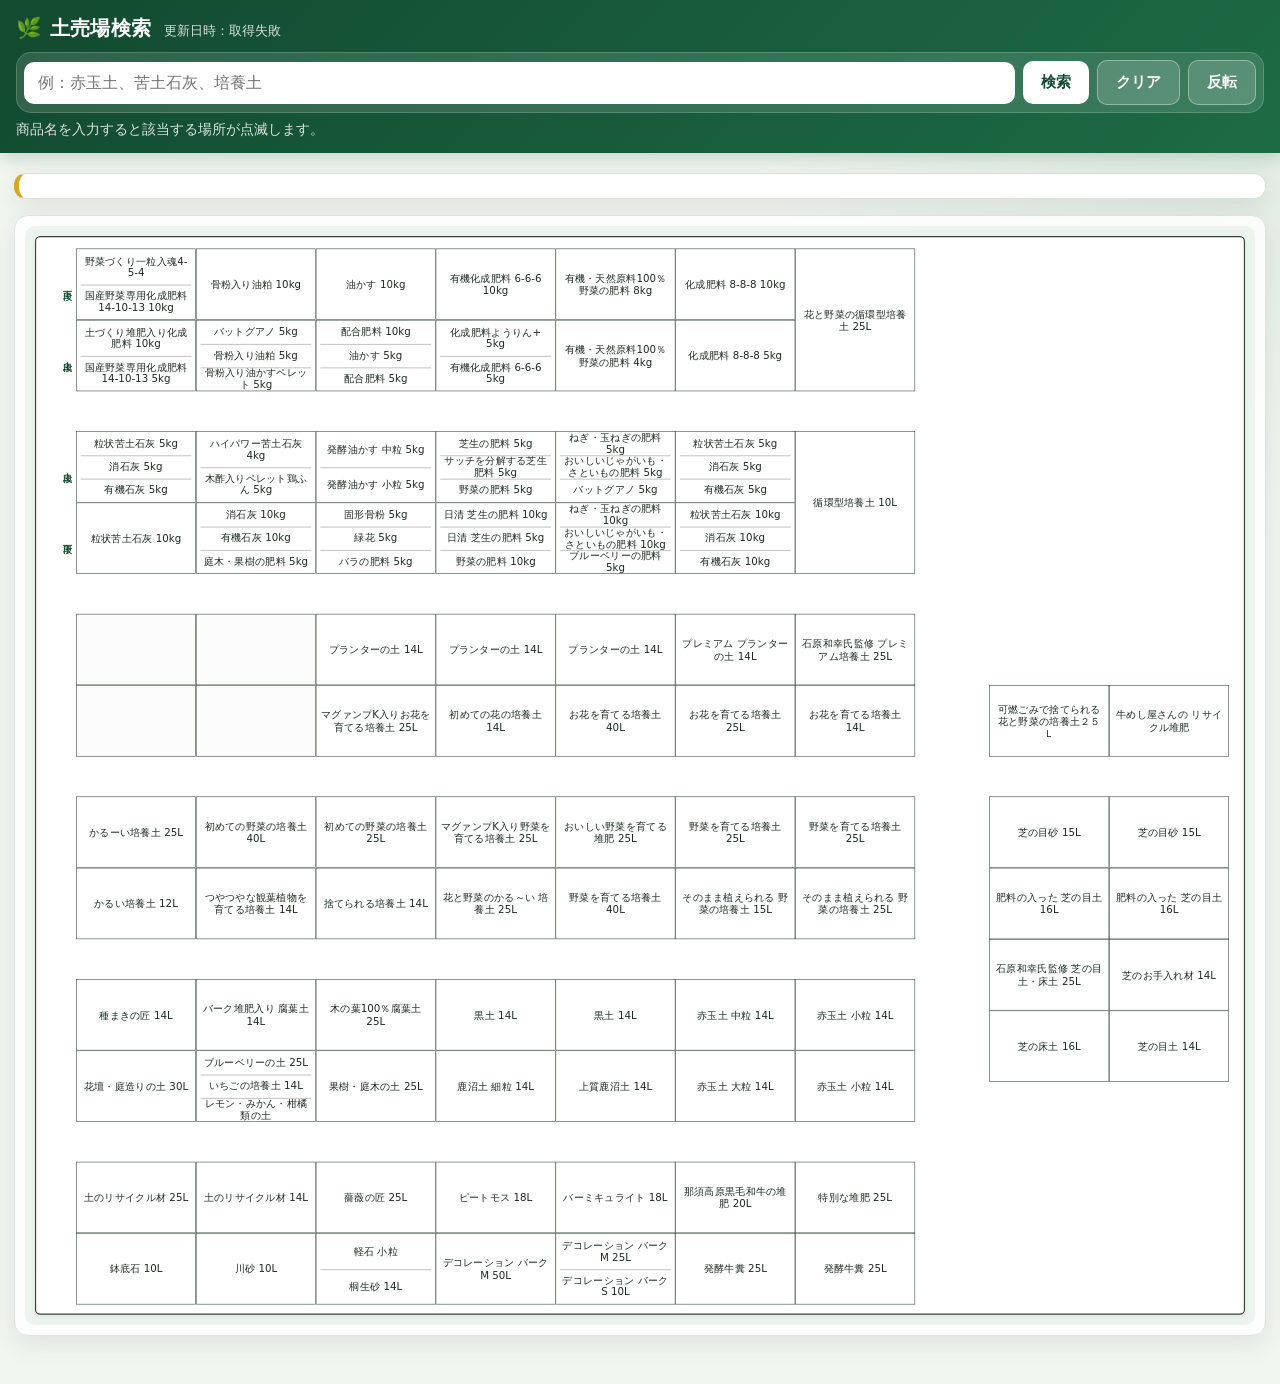
<file: index.html>
<!DOCTYPE html>

<html lang="ja">
<head>
<meta charset="utf-8"/>
<meta content="width=device-width,initial-scale=1,maximum-scale=5,user-scalable=yes" name="viewport"/>
<title>土売場検索</title>
<link href="style.css?v=20261004" rel="stylesheet"/>
</head>
<body>
<header>
<div class="head">
<div class="title-row">
<h1>土売場検索</h1>
<div class="updated-at">更新日時：<span id="updatedAt">---</span></div>
</div>
<div class="search-row">
<input autocomplete="off" id="q" placeholder="例：赤玉土、苦土石灰、培養土" type="search"/>
<button id="searchBtn" type="button">検索</button>
<button class="secondary" id="clearBtn" type="button">クリア</button>
<button aria-pressed="false" class="secondary" id="flipBtn" type="button">反転</button></div>
<div aria-live="polite" class="status" id="status">商品名を入力すると該当する場所が点滅します。</div>
</div>
</header>
<main>
<div class="legend"><span class="mobile-hint">縦画面では売場全体を縮小表示します。必要に応じてピンチ操作で拡大できます。</span></div>
<section aria-live="polite" class="results" id="results">
<h2 id="resultTitle">検索結果</h2>
<div class="result-list" id="resultList"></div>
</section>
<div class="floor-card">
<div class="floor-scroll" id="floorScroll">
<div class="map-sizer" id="mapSizer">
<div aria-label="土売場レイアウト 左90度回転" class="layout" id="layout" style="">

</div>
</div>
</div>
</div>
</main>

<script>
(() => {
  const version = Date.now();

  function loadScript(src) {
    return new Promise((resolve, reject) => {
      const script = document.createElement("script");
      script.src = `${src}?v=${version}`;
      script.onload = resolve;
      script.onerror = () => reject(new Error(`${src} の読み込みに失敗しました`));
      document.body.appendChild(script);
    });
  }

  loadScript("data.js")
    .then(() => loadScript("app.js"))
    .catch(error => {
      console.error(error);
      const status = document.getElementById("status");
      if (status) status.textContent = "データの読み込みに失敗しました。";
    });
})();
</script></body>
</html>
</file>
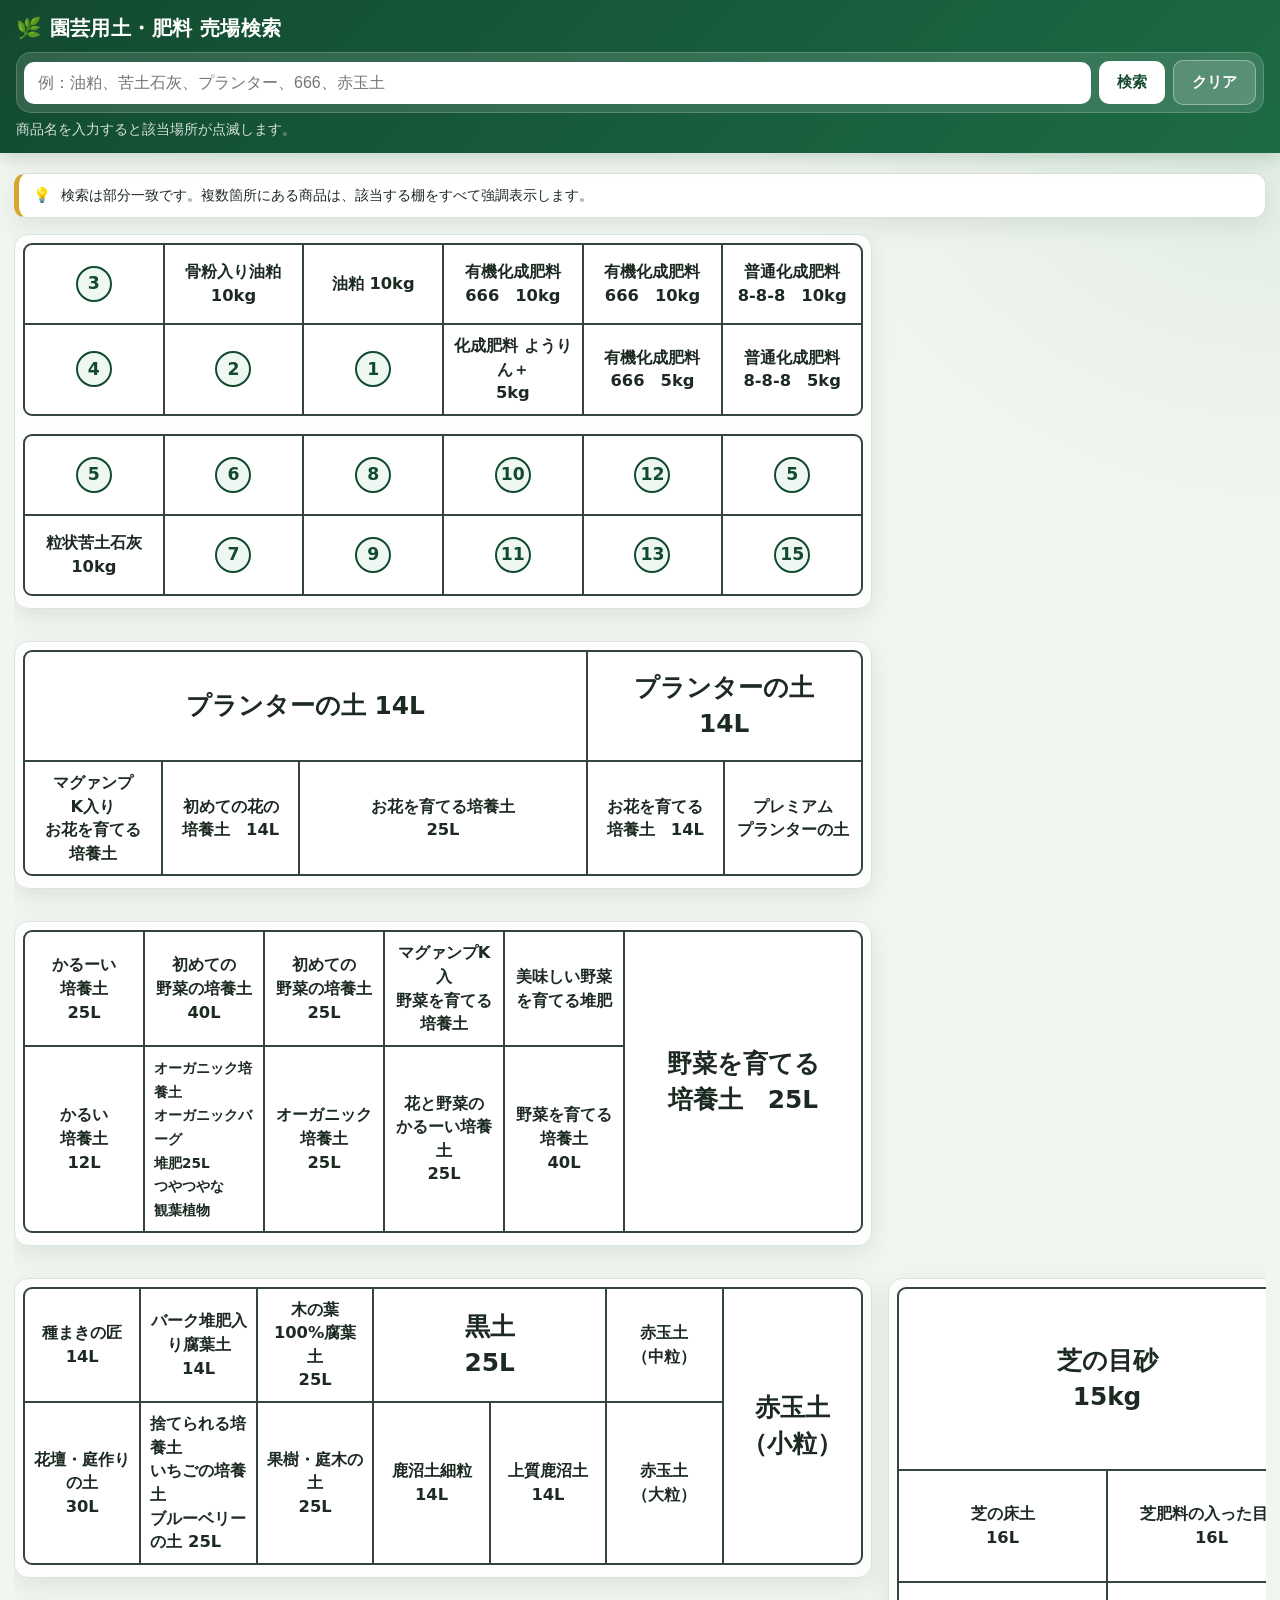
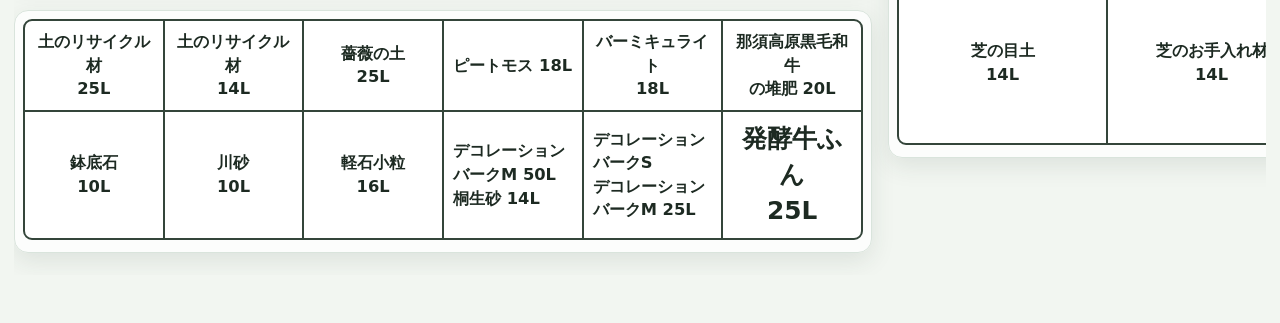
<file: engei_uriba_search.html>
<!doctype html>
<html lang="ja">
<head>
<meta charset="utf-8">
<meta name="viewport" content="width=device-width,initial-scale=1,maximum-scale=5,user-scalable=yes">
<title>園芸用土・肥料 売場検索</title>
<style>
  :root{
    --bg:#f2f6f1;
    --card:#fff;
    --text:#1d2a22;
    --muted:#647168;
    --line:#34453a;
    --accent:#1d6b45;
    --accent-dark:#124a2f;
    --accent-soft:#e2f3e9;
    --gold:#d5a72f;
    --shadow:0 8px 24px rgba(35,62,45,.10);
  }
  *{box-sizing:border-box}
  html{scroll-behavior:smooth}
  body{
    margin:0;
    font-family:system-ui,-apple-system,"Segoe UI","Noto Sans JP","Hiragino Kaku Gothic ProN",Meiryo,sans-serif;
    color:var(--text);
    background:
      radial-gradient(circle at 100% 0,rgba(177,211,187,.32),transparent 34rem),
      var(--bg);
  }
  header{
    position:sticky;top:0;z-index:30;
    color:#fff;
    background:linear-gradient(135deg,var(--accent-dark),var(--accent));
    box-shadow:0 4px 18px rgba(18,74,47,.22);
  }
  .head{max-width:1340px;margin:auto;padding:14px 16px}
  h1{font-size:1.28rem;margin:0 0 10px;letter-spacing:.02em}
  h1::before{content:"🌿";margin-right:.45rem}
  .search-row{
    display:flex;gap:8px;align-items:center;padding:7px;
    background:rgba(255,255,255,.13);border:1px solid rgba(255,255,255,.18);border-radius:15px
  }
  input[type=search]{
    flex:1;min-width:0;padding:12px 14px;font-size:16px;
    color:var(--text);border:0;border-radius:10px;background:white;outline:0;
  }
  input[type=search]:focus{box-shadow:0 0 0 3px rgba(255,225,133,.88)}
  button{
    border:0;border-radius:10px;padding:12px 18px;font-size:15px;font-weight:700;
    background:#fff;color:var(--accent-dark);cursor:pointer;transition:transform .15s ease,box-shadow .15s ease;
  }
  button:hover{transform:translateY(-1px);box-shadow:0 4px 12px rgba(0,0,0,.16)}
  button:active{transform:translateY(0)}
  button.secondary{background:rgba(255,255,255,.16);color:#fff;border:1px solid rgba(255,255,255,.36)}
  .status{font-size:.88rem;color:rgba(255,255,255,.82);margin-top:7px;min-height:1.3em}
  main{max-width:1340px;margin:auto;padding:20px 14px 48px}
  section{
    margin:0 0 16px;padding:8px;background:rgba(255,255,255,.82);
    border:1px solid #d9e4dc;border-radius:14px;box-shadow:var(--shadow)
  }
  .rack-wrap{overflow-x:auto;padding-bottom:4px}
  .rack{
    display:grid;background:var(--line);gap:2px;border:2px solid var(--line);
    min-width:840px;border-radius:9px;overflow:hidden
  }
  .fert{grid-template-columns:repeat(6,1fr)}
  .fert-stack{display:grid;gap:18px;min-width:840px}
  .fert-stack .rack{min-width:0}
  .planter-grid{grid-template-columns:1fr 1fr 2.1fr 1fr 1fr}
  .veg-grid{grid-template-columns:1fr 1fr 1fr 1fr 1fr 2fr}
  .soil-b{grid-template-columns:1fr 1fr 1fr 1fr 1fr 1fr 1.2fr}
  .soil-c{grid-template-columns:1fr 1fr 1fr 1fr 1fr 1fr}
  .floor-wrap{overflow-x:auto;padding-bottom:6px}
  .sales-floor{
    display:grid;
    grid-template-columns:minmax(858px,1fr) 438px;
    gap:16px;
    align-items:start;
    min-width:1312px;
  }
  .main-racks{display:contents}
  .main-racks section{grid-column:1;align-self:start}
  .number-result{
    grid-column:2;
    grid-row:1 / span 3;
    align-self:start;
    background:#fff;
    border:2px solid var(--accent);
    border-radius:14px;
    padding:14px;
    box-shadow:0 6px 20px rgba(31,35,40,.12);
    max-height:620px;
    overflow:auto;
  }
  .number-result[hidden]{display:none}
  .number-result h3{margin:0 0 10px;font-size:1rem;color:var(--accent)}
  .number-result-entry{padding:10px 0;border-top:1px solid #d7dbe0}
  .number-result-entry:first-of-type{border-top:0;padding-top:0}
  .number-result-entry h4{margin:0 0 6px;font-size:1.25rem}
  .number-result-entry ul{margin:0;padding-left:1.25rem;font-size:.9rem;line-height:1.55}
  .lawn-area{
    grid-column:2;
    grid-row:4 / span 2;
    min-width:0;
    align-self:start;
  }
  .lawn-area section{margin:0}
  .lawn-rack{
    grid-template-columns:repeat(2,1fr);
    min-width:420px;
    width:420px;
  }
  .lawn-rack .cell{min-height:160px}
  .lawn-rack .cell.big{min-height:180px}
  .lawn-rack .span2{grid-column:span 2}
  .cell{
    background:#fff;padding:9px;min-height:78px;
    display:flex;align-items:center;justify-content:center;text-align:center;
    line-height:1.45;position:relative;overflow-wrap:anywhere;
    transition:background .16s ease;
  }
  .cell:hover{background:#f1f8f3}
  .cell strong{font-size:1.02rem}
  .cell.big{font-size:1.55rem;font-weight:700;min-height:108px}
  .cell.tall{min-height:110px}
  .cell.left{text-align:left;justify-content:flex-start}
  .num{
    display:inline-grid;place-items:center;
    width:36px;height:36px;border:2px solid var(--accent-dark);border-radius:50%;
    color:var(--accent-dark);background:#eef7f1;font-weight:800;font-size:1.08rem;flex:none;
  }
  mark{background:#ffe981;padding:0 .12em;border-radius:.15em}
  .match{
    z-index:2;
    outline:5px solid #f0b928;
    outline-offset:-5px;
    background:#fff6cf!important;
    animation:blink 0.7s ease-in-out 5;
  }
  @keyframes blink{
    0%,100%{box-shadow:inset 0 0 0 0 rgba(11,102,195,0)}
    50%{box-shadow:inset 0 0 0 999px rgba(255,238,90,.48)}
  }
  @media (prefers-reduced-motion:reduce){
    .match{animation:none}
  }
  .legend{
    background:#fff;border:1px solid #d7e2da;border-left:5px solid var(--gold);
    border-radius:12px;padding:12px 14px;margin-bottom:16px;font-size:.9rem;box-shadow:var(--shadow)
  }
  .legend::before{content:"💡";margin-right:.35rem}
  .mobile-hint{display:none}
  .span2{grid-column:span 2}
  .span3{grid-column:span 3}
  .row2{grid-row:span 2}

  @media (max-width:720px){
    body{overflow-x:hidden}
    .head{padding:10px}
    h1{font-size:1.05rem;margin-bottom:8px}
    .search-row{
      display:grid;
      grid-template-columns:1fr 1fr;
      gap:7px;
    }
    input[type=search]{
      grid-column:1 / -1;
      width:100%;
      padding:11px 12px;
    }
    button{min-height:44px;padding:10px 12px}
    .status{font-size:.8rem;margin-top:6px}
    main{width:100%;padding:12px 8px 36px}
    .legend{padding:10px;margin-bottom:10px;font-size:.82rem;line-height:1.5}
    .mobile-hint{display:block;margin-top:4px;color:var(--accent);font-weight:700}
    .floor-wrap{
      overflow-x:auto;
      padding:0 0 6px;
      overscroll-behavior-inline:contain;
      -webkit-overflow-scrolling:touch;
      scrollbar-width:thin;
    }
    .sales-floor{
      display:grid;
      grid-template-columns:778px 378px;
      min-width:1168px;
      gap:12px;
    }
    .main-racks{display:contents}
    .main-racks section{margin-bottom:12px}
    .number-result{
      grid-column:2;
      grid-row:1 / span 3;
      width:378px;
      max-height:620px;
      margin-bottom:0;
      padding:12px;
    }
    .lawn-area{
      grid-column:2;
      grid-row:4 / span 2;
      width:378px;
      margin-top:0;
    }
    .rack-wrap{
      width:100%;
      overflow:visible;
    }
    .rack{min-width:760px}
    .fert-stack{min-width:760px}
    .fert-stack .rack{min-width:0}
    .cell{min-height:72px;padding:7px;font-size:.8rem}
    .cell strong{font-size:.88rem}
    .cell.big{font-size:1.12rem;min-height:94px}
    .num{width:32px;height:32px;font-size:1rem}
    .lawn-rack{
      grid-template-columns:repeat(2,minmax(0,1fr));
      width:360px;
      min-width:360px;
    }
    .lawn-rack .cell{min-height:108px;font-size:.88rem}
    .lawn-rack .cell.big{min-height:124px;font-size:1.18rem}
  }

  @media (max-width:720px) and (orientation:portrait){
    .floor-wrap{
      overflow:hidden;
      touch-action:auto;
    }
    .sales-floor{
      transform:scale(.59);
      transform-origin:top left;
      will-change:transform;
    }
  }
  @media (max-width:600px) and (orientation:portrait){.sales-floor{transform:scale(.49)}}
  @media (max-width:480px) and (orientation:portrait){.sales-floor{transform:scale(.39)}}
  @media (max-width:430px) and (orientation:portrait){.sales-floor{transform:scale(.35)}}
  @media (max-width:390px) and (orientation:portrait){.sales-floor{transform:scale(.32)}}
  @media (max-width:360px) and (orientation:portrait){.sales-floor{transform:scale(.29)}}
</style>
</head>
<body>
<header>
  <div class="head">
    <h1>園芸用土・肥料 売場検索</h1>
    <div class="search-row">
      <input id="q" type="search" placeholder="例：油粕、苦土石灰、プランター、666、赤玉土" autocomplete="off">
      <button id="searchBtn" type="button">検索</button>
      <button id="clearBtn" type="button" class="secondary">クリア</button>
    </div>
    <div id="status" class="status" aria-live="polite">商品名を入力すると該当場所が点滅します。</div>
  </div>
</header>

<main>
  <div class="legend">
    検索は部分一致です。複数箇所にある商品は、該当する棚をすべて強調表示します。
    <span class="mobile-hint">縦画面では全体表示されます。ピンチ操作で拡大できます。</span>
  </div>

  <div class="floor-wrap">
  <div class="sales-floor">
  <div class="main-racks">
  <section>
    <div class="rack-wrap">
      <div class="fert-stack" id="fertRack">
      <div class="rack fert">
        <div class="cell" data-search="3 ③ 堆肥入り化成肥料10kg 野菜専用化成10kg"><span class="num">3</span></div>
        <div class="cell" data-search="骨粉入り油粕 10kg"><strong>骨粉入り油粕<br>10kg</strong></div>
        <div class="cell" data-search="油粕 10kg"><strong>油粕 10kg</strong></div>
        <div class="cell" data-search="有機化成肥料 666 10kg"><strong>有機化成肥料<br>666　10kg</strong></div>
        <div class="cell" data-search="有機化成肥料 666 10kg"><strong>有機化成肥料<br>666　10kg</strong></div>
        <div class="cell" data-search="普通化成肥料 8-8-8 10kg"><strong>普通化成肥料<br>8-8-8　10kg</strong></div>

        <div class="cell" data-search="4 ④ 野菜専用化成5kg 堆肥入り化成肥料8-10-8 5kg 堆肥入り化成肥料12-10-8 5kg 野菜づくり一粒入魂4-5-4 5kg"><span class="num">4</span></div>
        <div class="cell" data-search="2 ② 骨粉入り油粕ペレット5kg 骨粉入り油粕5kg 有機リン酸バットグアノ"><span class="num">2</span></div>
        <div class="cell" data-search="1 ① 配合肥料5kg 油粕5kg 配合肥料10kg"><span class="num">1</span></div>
        <div class="cell" data-search="化成肥料 ようりん 5kg"><strong>化成肥料 ようりん＋<br>5kg</strong></div>
        <div class="cell" data-search="有機化成肥料 666 5kg"><strong>有機化成肥料<br>666　5kg</strong></div>
        <div class="cell" data-search="普通化成肥料 8-8-8 5kg"><strong>普通化成肥料<br>8-8-8　5kg</strong></div>
      </div>

      <div class="rack fert">
        <div class="cell" data-search="5 ⑤ 粒状苦土石灰5kg 消石灰5kg 有機石灰5kg"><span class="num">5</span></div>
        <div class="cell" data-search="6 ⑥ ハイパワー苦土石灰4kg 骨粉入り野菜の肥料5kg ペレット鶏糞5kg"><span class="num">6</span></div>
        <div class="cell" data-search="8 ⑧ 発酵油粕 中粒 小粒 芝生の肥料666"><span class="num">8</span></div>
        <div class="cell" data-search="10 ⑩ サッチを分解する芝生肥料5kg 野菜の肥料5kg"><span class="num">10</span></div>
        <div class="cell" data-search="12 ⑫ ねぎ 玉ねぎの肥料5kg ジャガイモの肥料5kg 有機リン酸バットグアノ5kg"><span class="num">12</span></div>
        <div class="cell" data-search="5 ⑤ 粒状苦土石灰5kg 消石灰5kg 有機石灰5kg"><span class="num">5</span></div>

        <div class="cell" data-number="14" data-search="14 ⑭ 粒状苦土石灰 10kg 消石灰 10kg 有機石灰 10kg"><strong>粒状苦土石灰<br>10kg</strong></div>
        <div class="cell" data-search="7 ⑦ 消石灰10kg 有機石灰10kg 庭木 果樹の肥料5kg"><span class="num">7</span></div>
        <div class="cell" data-search="9 ⑨ 固形骨粉 緑化 薔薇の肥料5kg"><span class="num">9</span></div>
        <div class="cell" data-search="11 ⑪ 有機100%芝生の肥料10kg 5kg 野菜の肥料10kg"><span class="num">11</span></div>
        <div class="cell" data-search="13 ⑬ ねぎ 玉ねぎの肥料10kg ジャガイモの肥料10kg ブルーベリーの肥料5kg"><span class="num">13</span></div>
        <div class="cell" data-search="15 ⑮"><span class="num">15</span></div>
      </div>
      </div>
    </div>

  </section>

  <section>
    <div class="rack-wrap">
      <div class="rack planter-grid">
        <div class="cell big span3" data-search="プランターの土 14L">プランターの土 14L</div>
        <div class="cell big span2" data-search="プランターの土 14L">プランターの土<br>14L</div>

        <div class="cell" data-search="マグァンプK入り お花を育てる培養土"><strong>マグァンプ<br>K入り<br>お花を育てる<br>培養土</strong></div>
        <div class="cell" data-search="初めての花の培養土 14L"><strong>初めての花の<br>培養土　14L</strong></div>
        <div class="cell" data-search="お花を育てる培養土 25L"><strong>お花を育てる培養土<br>25L</strong></div>
        <div class="cell" data-search="お花を育てる培養土 14L"><strong>お花を育てる<br>培養土　14L</strong></div>
        <div class="cell" data-search="プレミアムプランターの土"><strong>プレミアム<br>プランターの土</strong></div>
      </div>
    </div>
  </section>

  <section>
    <div class="rack-wrap">
      <div class="rack veg-grid">
        <div class="cell" data-search="かるーい培養土 25L"><strong>かるーい<br>培養土<br>25L</strong></div>
        <div class="cell" data-search="初めての野菜の培養土 40L"><strong>初めての<br>野菜の培養土<br>40L</strong></div>
        <div class="cell" data-search="初めての野菜の培養土 25L"><strong>初めての<br>野菜の培養土<br>25L</strong></div>
        <div class="cell" data-search="マグァンプK入り 野菜を育てる培養土"><strong>マグァンプK入<br>野菜を育てる<br>培養土</strong></div>
        <div class="cell" data-search="美味しい野菜を育てる堆肥"><strong>美味しい野菜<br>を育てる堆肥</strong></div>
        <div class="cell big row2" data-search="野菜を育てる培養土 25L">野菜を育てる<br>培養土　25L</div>

        <div class="cell" data-search="かるい培養土 12L"><strong>かるい<br>培養土<br>12L</strong></div>
        <div class="cell left" data-search="オーガニック培養土 オーガニックバーグ堆肥25L つやつやな観葉植物">
          <strong><small>オーガニック培養土<br>オーガニックバーグ<br>堆肥25L<br>つやつやな<br>観葉植物</small></strong>
        </div>
        <div class="cell" data-search="オーガニック培養土 25L"><strong>オーガニック<br>培養土<br>25L</strong></div>
        <div class="cell" data-search="花と野菜のかるーい培養土 25L"><strong>花と野菜の<br>かるーい培養土<br>25L</strong></div>
        <div class="cell" data-search="野菜を育てる培養土 40L"><strong>野菜を育てる<br>培養土<br>40L</strong></div>
      </div>
    </div>
  </section>

  <section>
    <div class="rack-wrap">
      <div class="rack soil-b">
        <div class="cell" data-search="種まきの匠 14L"><strong>種まきの匠<br>14L</strong></div>
        <div class="cell" data-search="バーク堆肥入り腐葉土 14L"><strong>バーク堆肥入り腐葉土<br>14L</strong></div>
        <div class="cell" data-search="木の葉100%腐葉土 25L"><strong>木の葉100%腐葉土<br>25L</strong></div>
        <div class="cell big span2" data-search="黒土 25L">黒土<br>25L</div>
        <div class="cell" data-search="赤玉土 中粒"><strong>赤玉土<br>（中粒）</strong></div>
        <div class="cell big row2" data-search="赤玉土 小粒">赤玉土<br>（小粒）</div>

        <div class="cell" data-search="花壇 庭作りの土 30L"><strong>花壇・庭作りの土<br>30L</strong></div>
        <div class="cell left" data-search="捨てられる培養土 いちごの培養土 ブルーベリーの土 25L"><strong>捨てられる培養土<br>いちごの培養土<br>ブルーベリーの土 25L</strong></div>
        <div class="cell" data-search="果樹 庭木の土 25L"><strong>果樹・庭木の土<br>25L</strong></div>
        <div class="cell" data-search="鹿沼土細粒 14L"><strong>鹿沼土細粒<br>14L</strong></div>
        <div class="cell" data-search="上質鹿沼土 14L"><strong>上質鹿沼土<br>14L</strong></div>
        <div class="cell" data-search="赤玉土 大粒"><strong>赤玉土<br>（大粒）</strong></div>
      </div>
    </div>
  </section>

  <section>
    <div class="rack-wrap">
      <div class="rack soil-c">
        <div class="cell" data-search="土のリサイクル材 25L"><strong>土のリサイクル材<br>25L</strong></div>
        <div class="cell" data-search="土のリサイクル材 14L"><strong>土のリサイクル材<br>14L</strong></div>
        <div class="cell" data-search="薔薇の土 25L"><strong>薔薇の土<br>25L</strong></div>
        <div class="cell" data-search="ピートモス 18L"><strong>ピートモス 18L</strong></div>
        <div class="cell" data-search="バーミキュライト 18L"><strong>バーミキュライト<br>18L</strong></div>
        <div class="cell" data-search="那須高原黒毛和牛の堆肥 20L"><strong>那須高原黒毛和牛<br>の堆肥 20L</strong></div>

        <div class="cell" data-search="鉢底石 10L"><strong>鉢底石<br>10L</strong></div>
        <div class="cell" data-search="川砂 10L"><strong>川砂<br>10L</strong></div>
        <div class="cell" data-search="軽石小粒 16L"><strong>軽石小粒<br>16L</strong></div>
        <div class="cell left" data-search="デコレーションバークM 50L 桐生砂14L"><strong>デコレーションバークM 50L<br>桐生砂 14L</strong></div>
        <div class="cell left" data-search="デコレーションバークS デコレーションバークM 25L"><strong>デコレーションバークS<br>デコレーションバークM 25L</strong></div>
        <div class="cell big" data-search="発酵牛ふん 25L">発酵牛ふん<br>25L</div>
      </div>
    </div>
  </section>

  </div>
  <aside id="numberResult" class="number-result" aria-live="polite" hidden></aside>
  <aside class="lawn-area" aria-label="芝用売場">
  <section>
    <div class="rack-wrap">
      <div class="rack lawn-rack">
        <div class="cell big span2" data-search="芝の目砂 15kg">芝の目砂<br>15kg</div>
        <div class="cell tall" data-search="芝の床土 16L"><strong>芝の床土<br>16L</strong></div>
        <div class="cell tall" data-search="芝肥料の入った目土 16L"><strong>芝肥料の入った目土<br>16L</strong></div>
        <div class="cell" data-search="芝の目土 14L"><strong>芝の目土<br>14L</strong></div>
        <div class="cell" data-search="芝のお手入れ材 14L"><strong>芝のお手入れ材<br>14L</strong></div>
      </div>
    </div>
  </section>
  </aside>
  </div>
  </div>

</main>

<script>
(() => {
  const q = document.getElementById('q');
  const searchBtn = document.getElementById('searchBtn');
  const clearBtn = document.getElementById('clearBtn');
  const status = document.getElementById('status');
  const numberResult = document.getElementById('numberResult');
  const floorWrap = document.querySelector('.floor-wrap');
  const salesFloor = document.querySelector('.sales-floor');
  const cells = [...document.querySelectorAll('.cell[data-search]')];

  const numberItems = {
    1: ['配合肥料5kg', '油粕5kg', '配合肥料10kg'],
    2: ['骨粉入り油粕ペレット5kg', '骨粉入り油粕5kg', '有機リン酸バットグアノ'],
    3: ['堆肥入り化成肥料10kg', '野菜専用化成10kg', '堆肥入り化成肥料'],
    4: ['野菜専用化成5kg', '堆肥入り化成肥料8-10-8 5kg', '堆肥入り化成肥料12-10-8 5kg', '野菜づくり一粒入魂4-5-4 5kg'],
    5: ['粒状苦土石灰5kg', '消石灰5kg', '有機石灰5kg'],
    6: ['ハイパワー苦土石灰4kg', '骨粉入り野菜の肥料5kg', 'ペレット鶏糞5kg'],
    7: ['消石灰10kg', '有機石灰10kg', '庭木・果樹の肥料5kg'],
    8: ['発酵油粕（中粒）', '発酵油粕（小粒）', '芝生の肥料666'],
    9: ['固形骨粉', '緑化', '薔薇の肥料5kg'],
    10: ['サッチを分解する芝生肥料5kg', '野菜の肥料5kg'],
    11: ['有機100%芝生の肥料10kg', '有機100%芝生の肥料5kg', '野菜の肥料10kg'],
    12: ['ねぎ・玉ねぎの肥料5kg', 'ジャガイモの肥料5kg', '有機リン酸バットグアノ5kg'],
    13: ['ねぎ・玉ねぎの肥料10kg', 'ジャガイモの肥料10kg', 'ブルーベリーの肥料5kg'],
    14: ['粒状苦土石灰10kg', '消石灰10kg', '有機石灰10kg']
  };
  const circledNumbers = ['', '①', '②', '③', '④', '⑤', '⑥', '⑦', '⑧', '⑨', '⑩', '⑪', '⑫', '⑬', '⑭'];

  let fitFrame;
  function fitFloorOverview() {
    cancelAnimationFrame(fitFrame);
    fitFrame = requestAnimationFrame(() => {
      const shouldFit = window.matchMedia('(max-width:720px) and (orientation:portrait)').matches;
      if (!shouldFit) {
        salesFloor.style.transform = '';
        floorWrap.style.height = '';
        return;
      }

      const scale = Math.min(1, floorWrap.clientWidth / salesFloor.offsetWidth);
      salesFloor.style.transform = `scale(${scale})`;
      floorWrap.style.height = `${Math.ceil(salesFloor.offsetHeight * scale)}px`;
    });
  }

  const norm = s => s
    .normalize('NFKC')
    .toLowerCase()
    .replace(/[・･\s　()（）％%]/g,'')
    .replace(/[ーｰ]/g,'ー');

  function clearMatches() {
    cells.forEach(c => c.classList.remove('match'));
  }

  function clearNumberResult() {
    numberResult.hidden = true;
    numberResult.replaceChildren();
  }

  function showNumberResults(hits) {
    const numbers = [...new Set(hits
      .map(cell => cell.dataset.number || cell.querySelector('.num')?.textContent.trim())
      .filter(number => numberItems[number]))]
      .sort((a, b) => Number(a) - Number(b));

    if (!numbers.length) {
      clearNumberResult();
      return false;
    }

    const heading = document.createElement('h3');
    heading.textContent = '番号付き商品の検索結果';
    numberResult.replaceChildren(heading);

    numbers.forEach(number => {
      const entry = document.createElement('div');
      entry.className = 'number-result-entry';

      const title = document.createElement('h4');
      title.textContent = circledNumbers[Number(number)] || number;
      entry.appendChild(title);

      const list = document.createElement('ul');
      numberItems[number].forEach(item => {
        const li = document.createElement('li');
        li.textContent = item;
        list.appendChild(li);
      });
      entry.appendChild(list);
      numberResult.appendChild(entry);
    });

    numberResult.hidden = false;
    return true;
  }

  function runSearch() {
    clearMatches();
    const raw = q.value.trim();
    if (!raw) {
      clearNumberResult();
      status.textContent = '商品名を入力すると該当場所が点滅します。';
      return;
    }
    const words = norm(raw).split(/[\/／,、]+/).filter(Boolean);
    const hits = cells.filter(c => {
      const hay = norm(c.dataset.search + ' ' + c.textContent);
      return words.every(w => hay.includes(w));
    });

    hits.forEach(c => {
      void c.offsetWidth;
      c.classList.add('match');
    });
    const hasNumberResults = showNumberResults(hits);

    if (hits.length) {
      const portraitOverview = window.matchMedia('(max-width:720px) and (orientation:portrait)').matches;
      if (!portraitOverview) {
        const scrollTarget = hasNumberResults && window.matchMedia('(max-width:720px)').matches
          ? numberResult
          : hits[0];
        scrollTarget.scrollIntoView({behavior:'smooth', block:'center', inline:'center'});
      }
      status.textContent = `「${raw}」：${hits.length}か所見つかりました。`;
    } else {
      status.textContent = `「${raw}」は見つかりませんでした。`;
    }
  }

  searchBtn.addEventListener('click', runSearch);
  q.addEventListener('keydown', e => {
    if (e.key === 'Enter') runSearch();
  });
  q.addEventListener('search', () => {
    if (!q.value) {
      clearMatches();
      clearNumberResult();
      status.textContent = '商品名を入力すると該当場所が点滅します。';
    }
  });
  clearBtn.addEventListener('click', () => {
    q.value = '';
    clearMatches();
    clearNumberResult();
    status.textContent = '商品名を入力すると該当場所が点滅します。';
    q.focus();
  });

  window.addEventListener('resize', fitFloorOverview);
  window.addEventListener('orientationchange', fitFloorOverview);
  if ('ResizeObserver' in window) {
    new ResizeObserver(fitFloorOverview).observe(salesFloor);
  }
  fitFloorOverview();
})();
</script>
</body>
</html>
</file>
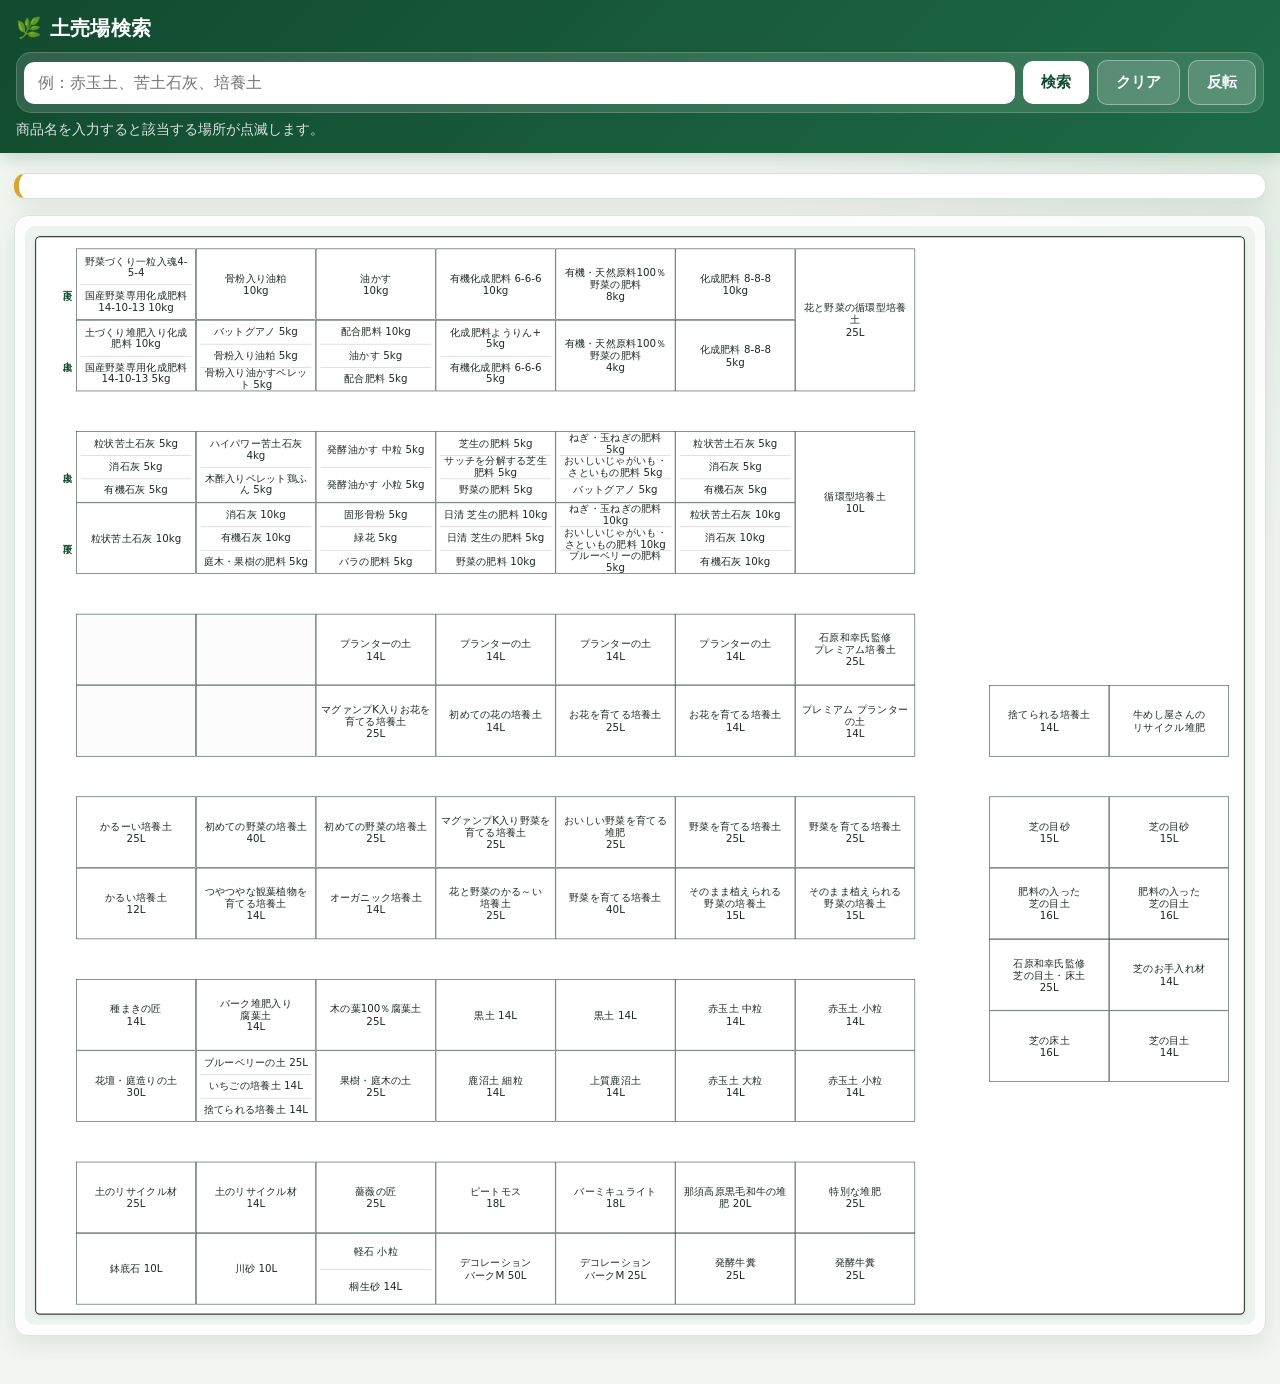
<file: index_org.html>
<!DOCTYPE html>

<html lang="ja">
<head>
<meta charset="utf-8"/>
<meta content="width=device-width,initial-scale=1,maximum-scale=5,user-scalable=yes" name="viewport"/>
<title>土売場検索</title>
<style>
:root{
  --bg:#f2f6f1;--card:#fff;--text:#1d2a22;--muted:#647168;--line:#34453a;
  --accent:#1d6b45;--accent-dark:#124a2f;--accent-soft:#e2f3e9;--gold:#d5a72f;
  --shadow:0 8px 24px rgba(35,62,45,.10);
}
*{box-sizing:border-box}
html{scroll-behavior:smooth}
body{
  margin:0;font-family:system-ui,-apple-system,"Segoe UI","Noto Sans JP","Hiragino Kaku Gothic ProN",Meiryo,sans-serif;
  color:var(--text);background:radial-gradient(circle at 100% 0,rgba(177,211,187,.32),transparent 34rem),var(--bg)
}
header{position:sticky;top:0;z-index:50;color:#fff;background:linear-gradient(135deg,var(--accent-dark),var(--accent));box-shadow:0 4px 18px rgba(18,74,47,.22)}
.head{max-width:1380px;margin:auto;padding:14px 16px}
h1{font-size:1.28rem;margin:0 0 10px;letter-spacing:.02em} h1::before{content:"🌿";margin-right:.45rem}
.search-row{display:flex;gap:8px;align-items:center;padding:7px;background:rgba(255,255,255,.13);border:1px solid rgba(255,255,255,.18);border-radius:15px}
input[type=search]{flex:1;min-width:0;padding:12px 14px;font-size:16px;color:var(--text);border:0;border-radius:10px;background:#fff;outline:0}
input[type=search]:focus{box-shadow:0 0 0 3px rgba(255,225,133,.88)}
button{border:0;border-radius:10px;padding:12px 18px;font-size:15px;font-weight:700;background:#fff;color:var(--accent-dark);cursor:pointer;transition:transform .15s ease,box-shadow .15s ease}
button:hover{transform:translateY(-1px);box-shadow:0 4px 12px rgba(0,0,0,.16)} button:active{transform:translateY(0)}
button.secondary{background:rgba(255,255,255,.16);color:#fff;border:1px solid rgba(255,255,255,.36)}
.status{font-size:.88rem;color:rgba(255,255,255,.84);margin-top:7px;min-height:1.3em}
main{max-width:1380px;margin:auto;padding:20px 14px 48px}
.legend{background:#fff;border:1px solid #d7e2da;border-left:5px solid var(--gold);border-radius:12px;padding:12px 14px;margin-bottom:16px;font-size:.9rem;box-shadow:var(--shadow)}
 .mobile-hint{display:none}
.results{display:none;background:#fff;border:2px solid var(--accent);border-radius:14px;padding:12px 14px;margin:0 0 16px;box-shadow:var(--shadow)}
.results.show{display:block} .results h2{font-size:1rem;color:var(--accent);margin:0 0 8px}
.result-list{display:flex;flex-wrap:wrap;gap:7px}
.result-chip{border:1px solid #c9d8ce;background:#f8fbf9;border-radius:999px;padding:7px 10px;font-size:.82rem;color:var(--text);cursor:pointer;max-width:100%;white-space:normal;text-align:left}
.result-chip:hover{background:var(--accent-soft)}
.floor-card{background:rgba(255,255,255,.82);border:1px solid #d9e4dc;border-radius:14px;box-shadow:var(--shadow);padding:10px;overflow:hidden}
.floor-scroll{overflow:auto;-webkit-overflow-scrolling:touch;overscroll-behavior:contain;border-radius:10px;background:#edf3ef;padding:10px}
.map-sizer{position:relative;margin:0 auto}
.layout{position:absolute;left:0;top:0;width:2120.00px;height:1890.00px;background:#fff;transform-origin:top left;border:2px solid var(--line);border-radius:9px;overflow:hidden;box-shadow:0 3px 10px rgba(31,35,40,.08)}
.item{position:absolute;box-sizing:border-box;border:1px solid var(--line);display:flex;flex-direction:column;justify-content:center;align-items:center;text-align:center;line-height:1.18;padding:5px 7px;overflow:hidden;overflow-wrap:anywhere;word-break:normal;background:#fff;transition:background .16s ease,box-shadow .16s ease}
.item:hover{background:#f1f8f3} .item.blank{background:#fbfcfb}
.item div{max-width:100%;white-space:normal}
.label{position:absolute;box-sizing:border-box;display:flex;align-items:center;justify-content:center;text-align:center;line-height:1;white-space:nowrap;font-weight:800;color:var(--accent-dark);writing-mode:vertical-rl;text-orientation:upright;letter-spacing:.08em}
.match{z-index:3;outline:8px solid #f0b928;outline-offset:-8px;background:#fff6cf!important;animation:blink .7s ease-in-out 5}
@keyframes blink{0%,100%{box-shadow:inset 0 0 0 0 rgba(255,238,90,0)}50%{box-shadow:inset 0 0 0 999px rgba(255,238,90,.48)}}
@media (prefers-reduced-motion:reduce){.match{animation:none}}
.no-result{color:#8b342a;font-weight:700}
@media (max-width:720px){
  .head{padding:10px} h1{font-size:1.05rem;margin-bottom:8px}
  .search-row{display:grid;grid-template-columns:1fr 1fr 1fr;gap:7px}
  input[type=search]{grid-column:1/-1;width:100%;padding:11px 12px} button{min-height:44px;padding:10px 12px}
  .status{font-size:.8rem;margin-top:6px} main{padding:12px 8px 36px}
  .legend{padding:10px;margin-bottom:10px;font-size:.82rem;line-height:1.5} .mobile-hint{display:block;margin-top:4px;color:var(--accent);font-weight:700}
  .floor-card{padding:6px} .floor-scroll{padding:6px;overflow:visible}
  .result-chip{font-size:.75rem}
}

.item.multi-cell{
  padding:0;
  display:flex;
  flex-direction:column;
  align-items:stretch;
  justify-content:stretch;
}
.item.multi-cell .multi-product{
  flex:1 1 0;
  min-height:0;
  width:100%;
  box-sizing:border-box;
  display:flex;
  align-items:center;
  justify-content:center;
  text-align:center;
  line-height:1.12;
  padding:4px 6px;
}
.item.multi-cell .multi-product{
  position:relative;
}
.item.multi-cell .multi-product + .multi-product{
  border-top:none;
}
.item.multi-cell .multi-product + .multi-product::before{
  content:"";
  position:absolute;
  top:0;
  left:7px;
  right:7px;
  border-top:1px solid #c9c9c9;
}
</style>
</head>
<body>
<header>
<div class="head">
<h1>土売場検索</h1>
<div class="search-row">
<input autocomplete="off" id="q" placeholder="例：赤玉土、苦土石灰、培養土" type="search"/>
<button id="searchBtn" type="button">検索</button>
<button class="secondary" id="clearBtn" type="button">クリア</button>
<button aria-pressed="false" class="secondary" id="flipBtn" type="button">反転</button></div>
<div aria-live="polite" class="status" id="status">商品名を入力すると該当する場所が点滅します。</div>
</div>
</header>
<main>
<div class="legend"><span class="mobile-hint">縦画面では売場全体を縮小表示します。必要に応じてピンチ操作で拡大できます。</span></div>
<section aria-live="polite" class="results" id="results">
<h2 id="resultTitle">検索結果</h2>
<div class="result-list" id="resultList"></div>
</section>
<div class="floor-card">
<div class="floor-scroll" id="floorScroll">
<div class="map-sizer" id="mapSizer">
<div aria-label="土売場レイアウト 左90度回転" class="layout" id="layout" style="">
<div class="item" data-box-height="125.00" data-box-width="210.00" data-index="1" data-label="鉢底石 10L" data-normal-left="70.00" data-normal-top="1745.00" data-search="鉢底石10l" style="left:70.00px;top:1745.00px;width:210.00px;height:125.00px;font-size:18px"><div>鉢底石 10L</div></div><div class="item" data-box-height="125.00" data-box-width="210.00" data-index="2" data-label="川砂 10L" data-normal-left="280.00" data-normal-top="1745.00" data-search="川砂10l" style="left:280.00px;top:1745.00px;width:210.00px;height:125.00px;font-size:18px"><div>川砂 10L</div></div><div class="item multi-cell" data-box-height="125.00" data-box-width="210.00" data-index="3" data-label="軽石 小粒 / 桐生砂 14L" data-normal-left="490.00" data-normal-top="1745.00" data-search="軽石小粒桐生砂14l" style="left:490.00px;top:1745.00px;width:210.00px;height:125.00px;font-size:18px"><div class="multi-product">軽石 小粒</div><div class="multi-product">桐生砂 14L</div></div><div class="item" data-box-height="125.00" data-box-width="210.00" data-index="4" data-label="デコレーション バークM 50L" data-normal-left="700.00" data-normal-top="1745.00" data-search="デコレーションバークm50l" style="left:700.00px;top:1745.00px;width:210.00px;height:125.00px;font-size:18px"><div>デコレーション</div><div>バークM 50L</div></div><div class="item" data-box-height="125.00" data-box-width="210.00" data-index="5" data-label="発酵牛糞 25L" data-normal-left="1330.00" data-normal-top="1745.00" data-search="発酵牛糞25l" style="left:1330.00px;top:1745.00px;width:210.00px;height:125.00px;font-size:18px"><div>発酵牛糞</div><div>25L</div></div><div class="item" data-box-height="125.00" data-box-width="210.00" data-index="6" data-label="デコレーション バークM 25L" data-normal-left="910.00" data-normal-top="1745.00" data-search="デコレーションバークm25l" style="left:910.00px;top:1745.00px;width:210.00px;height:125.00px;font-size:18px"><div>デコレーション</div><div>バークM 25L</div></div><div class="item" data-box-height="125.00" data-box-width="210.00" data-index="7" data-label="発酵牛糞 25L" data-normal-left="1120.00" data-normal-top="1745.00" data-search="発酵牛糞25l" style="left:1120.00px;top:1745.00px;width:210.00px;height:125.00px;font-size:18px"><div>発酵牛糞</div><div>25L</div></div><div class="item" data-box-height="125.00" data-box-width="210.00" data-index="8" data-label="花壇・庭造りの土 30L" data-normal-left="70.00" data-normal-top="1425.00" data-search="花壇庭造りの土30l" style="left:70.00px;top:1425.00px;width:210.00px;height:125.00px;font-size:18px"><div>花壇・庭造りの土</div><div>30L</div></div><div class="item multi-cell" data-box-height="125.00" data-box-width="210.00" data-index="9" data-label="ブルーベリーの土 25L / いちごの培養土 14L / 捨てられる培養土 14L" data-normal-left="280.00" data-normal-top="1425.00" data-search="ブルーベリーの土25lいちごの培養土14l捨てられる培養土14l" style="left:280.00px;top:1425.00px;width:210.00px;height:125.00px;font-size:18px"><div class="multi-product">ブルーベリーの土 25L</div><div class="multi-product">いちごの培養土 14L</div><div class="multi-product">捨てられる培養土 14L</div></div><div class="item" data-box-height="125.00" data-box-width="210.00" data-index="10" data-label="果樹・庭木の土 25L" data-normal-left="490.00" data-normal-top="1425.00" data-search="果樹庭木の土25l" style="left:490.00px;top:1425.00px;width:210.00px;height:125.00px;font-size:18px"><div>果樹・庭木の土</div><div>25L</div></div><div class="item" data-box-height="125.00" data-box-width="210.00" data-index="11" data-label="鹿沼土 細粒 14L" data-normal-left="700.00" data-normal-top="1425.00" data-search="鹿沼土細粒14l" style="left:700.00px;top:1425.00px;width:210.00px;height:125.00px;font-size:18px"><div>鹿沼土 細粒</div><div>14L</div></div><div class="item" data-box-height="125.00" data-box-width="210.00" data-index="12" data-label="赤玉土 小粒 14L" data-normal-left="1330.00" data-normal-top="1425.00" data-search="赤玉土小粒14l" style="left:1330.00px;top:1425.00px;width:210.00px;height:125.00px;font-size:18px"><div>赤玉土 小粒</div><div>14L</div></div><div class="item" data-box-height="125.00" data-box-width="210.00" data-index="13" data-label="上質鹿沼土 14L" data-normal-left="910.00" data-normal-top="1425.00" data-search="上質鹿沼土14l" style="left:910.00px;top:1425.00px;width:210.00px;height:125.00px;font-size:18px"><div>上質鹿沼土</div><div>14L</div></div><div class="item" data-box-height="125.00" data-box-width="210.00" data-index="14" data-label="赤玉土 大粒 14L" data-normal-left="1120.00" data-normal-top="1425.00" data-search="赤玉土大粒14l" style="left:1120.00px;top:1425.00px;width:210.00px;height:125.00px;font-size:18px"><div>赤玉土 大粒</div><div>14L</div></div><div class="item" data-box-height="125.00" data-box-width="210.00" data-index="15" data-label="土のリサイクル材 25L" data-normal-left="70.00" data-normal-top="1620.00" data-search="土のリサイクル材25l" style="left:70.00px;top:1620.00px;width:210.00px;height:125.00px;font-size:18px"><div>土のリサイクル材</div><div>25L</div></div><div class="item" data-box-height="125.00" data-box-width="210.00" data-index="16" data-label="土のリサイクル材 14L" data-normal-left="280.00" data-normal-top="1620.00" data-search="土のリサイクル材14l" style="left:280.00px;top:1620.00px;width:210.00px;height:125.00px;font-size:18px"><div>土のリサイクル材</div><div>14L</div></div><div class="item" data-box-height="125.00" data-box-width="210.00" data-index="17" data-label="薔薇の匠 25L" data-normal-left="490.00" data-normal-top="1620.00" data-search="薔薇の匠25l" style="left:490.00px;top:1620.00px;width:210.00px;height:125.00px;font-size:18px"><div>薔薇の匠</div><div>25L</div></div><div class="item" data-box-height="125.00" data-box-width="210.00" data-index="18" data-label="ピートモス 18L" data-normal-left="700.00" data-normal-top="1620.00" data-search="ピートモス18l" style="left:700.00px;top:1620.00px;width:210.00px;height:125.00px;font-size:18px"><div>ピートモス</div><div>18L</div></div><div class="item" data-box-height="125.00" data-box-width="210.00" data-index="19" data-label="特別な堆肥 25L" data-normal-left="1330.00" data-normal-top="1620.00" data-search="特別な堆肥25l" style="left:1330.00px;top:1620.00px;width:210.00px;height:125.00px;font-size:18px"><div>特別な堆肥</div><div>25L</div></div><div class="item" data-box-height="125.00" data-box-width="210.00" data-index="20" data-label="バーミキュライト 18L" data-normal-left="910.00" data-normal-top="1620.00" data-search="バーミキュライト18l" style="left:910.00px;top:1620.00px;width:210.00px;height:125.00px;font-size:18px"><div>バーミキュライト</div><div>18L</div></div><div class="item" data-box-height="125.00" data-box-width="210.00" data-index="21" data-label="那須高原黒毛和牛の堆肥 20L" data-normal-left="1120.00" data-normal-top="1620.00" data-search="那須高原黒毛和牛の堆肥20l" style="left:1120.00px;top:1620.00px;width:210.00px;height:125.00px;font-size:18px"><div>那須高原黒毛和牛の堆肥 20L</div></div><div class="item" data-box-height="125.00" data-box-width="210.00" data-index="22" data-label="種まきの匠 14L" data-normal-left="70.00" data-normal-top="1300.00" data-search="種まきの匠14l" style="left:70.00px;top:1300.00px;width:210.00px;height:125.00px;font-size:18px"><div>種まきの匠</div><div>14L</div></div><div class="item" data-box-height="125.00" data-box-width="210.00" data-index="23" data-label="バーク堆肥入り 腐葉土 14L" data-normal-left="280.00" data-normal-top="1300.00" data-search="バーク堆肥入り腐葉土14l" style="left:280.00px;top:1300.00px;width:210.00px;height:125.00px;font-size:18px"><div>バーク堆肥入り</div><div>腐葉土</div><div>14L</div></div><div class="item" data-box-height="125.00" data-box-width="210.00" data-index="24" data-label="木の葉100％腐葉土 25L" data-normal-left="490.00" data-normal-top="1300.00" data-search="木の葉100腐葉土25l" style="left:490.00px;top:1300.00px;width:210.00px;height:125.00px;font-size:18px"><div>木の葉100％腐葉土</div><div>25L</div></div><div class="item" data-box-height="125.00" data-box-width="210.00" data-index="25" data-label="黒土 14L" data-normal-left="700.00" data-normal-top="1300.00" data-search="黒土14l" style="left:700.00px;top:1300.00px;width:210.00px;height:125.00px;font-size:18px"><div>黒土 14L</div></div><div class="item" data-box-height="125.00" data-box-width="210.00" data-index="26" data-label="赤玉土 小粒 14L" data-normal-left="1330.00" data-normal-top="1300.00" data-search="赤玉土小粒14l" style="left:1330.00px;top:1300.00px;width:210.00px;height:125.00px;font-size:18px"><div>赤玉土 小粒</div><div>14L</div></div><div class="item" data-box-height="125.00" data-box-width="210.00" data-index="27" data-label="黒土 14L" data-normal-left="910.00" data-normal-top="1300.00" data-search="黒土14l" style="left:910.00px;top:1300.00px;width:210.00px;height:125.00px;font-size:18px"><div>黒土 14L</div></div><div class="item" data-box-height="125.00" data-box-width="210.00" data-index="28" data-label="赤玉土 中粒 14L" data-normal-left="1120.00" data-normal-top="1300.00" data-search="赤玉土中粒14l" style="left:1120.00px;top:1300.00px;width:210.00px;height:125.00px;font-size:18px"><div>赤玉土 中粒</div><div>14L</div></div><div class="item" data-box-height="125.00" data-box-width="210.00" data-index="29" data-label="かるーい培養土 25L" data-normal-left="70.00" data-normal-top="980.00" data-search="かるーい培養土25l" style="left:70.00px;top:980.00px;width:210.00px;height:125.00px;font-size:18px"><div>かるーい培養土</div><div>25L</div></div><div class="item" data-box-height="125.00" data-box-width="210.00" data-index="30" data-label="初めての野菜の培養土 40L" data-normal-left="280.00" data-normal-top="980.00" data-search="初めての野菜の培養土40l" style="left:280.00px;top:980.00px;width:210.00px;height:125.00px;font-size:18px"><div>初めての野菜の培養土</div><div>40L</div></div><div class="item" data-box-height="125.00" data-box-width="210.00" data-index="31" data-label="初めての野菜の培養土 25L" data-normal-left="490.00" data-normal-top="980.00" data-search="初めての野菜の培養土25l" style="left:490.00px;top:980.00px;width:210.00px;height:125.00px;font-size:18px"><div>初めての野菜の培養土</div><div>25L</div></div><div class="item" data-box-height="125.00" data-box-width="210.00" data-index="32" data-label="マグァンプK入り野菜を育てる培養土 25L" data-normal-left="700.00" data-normal-top="980.00" data-search="マグァンプk入り野菜を育てる培養土25l" style="left:700.00px;top:980.00px;width:210.00px;height:125.00px;font-size:18px"><div>マグァンプK入り野菜を育てる培養土</div><div>25L</div></div><div class="item" data-box-height="125.00" data-box-width="210.00" data-index="33" data-label="野菜を育てる培養土 25L" data-normal-left="1330.00" data-normal-top="980.00" data-search="野菜を育てる培養土25l" style="left:1330.00px;top:980.00px;width:210.00px;height:125.00px;font-size:18px"><div>野菜を育てる培養土</div><div>25L</div></div><div class="item" data-box-height="125.00" data-box-width="210.00" data-index="34" data-label="おいしい野菜を育てる堆肥 25L" data-normal-left="910.00" data-normal-top="980.00" data-search="おいしい野菜を育てる堆肥25l" style="left:910.00px;top:980.00px;width:210.00px;height:125.00px;font-size:18px"><div>おいしい野菜を育てる堆肥</div><div>25L</div></div><div class="item" data-box-height="125.00" data-box-width="210.00" data-index="35" data-label="野菜を育てる培養土 25L" data-normal-left="1120.00" data-normal-top="980.00" data-search="野菜を育てる培養土25l" style="left:1120.00px;top:980.00px;width:210.00px;height:125.00px;font-size:18px"><div>野菜を育てる培養土</div><div>25L</div></div><div class="item" data-box-height="125.00" data-box-width="210.00" data-index="36" data-label="かるい培養土 12L" data-normal-left="70.00" data-normal-top="1105.00" data-search="かるい培養土12l" style="left:70.00px;top:1105.00px;width:210.00px;height:125.00px;font-size:18px"><div>かるい培養土</div><div>12L</div></div><div class="item" data-box-height="125.00" data-box-width="210.00" data-index="37" data-label="つやつやな観葉植物を育てる培養土 14L" data-normal-left="280.00" data-normal-top="1105.00" data-search="つやつやな観葉植物を育てる培養土14l" style="left:280.00px;top:1105.00px;width:210.00px;height:125.00px;font-size:18px"><div>つやつやな観葉植物を育てる培養土</div><div>14L</div></div><div class="item" data-box-height="125.00" data-box-width="210.00" data-index="38" data-label="オーガニック培養土 14L" data-normal-left="490.00" data-normal-top="1105.00" data-search="オーガニック培養土14l" style="left:490.00px;top:1105.00px;width:210.00px;height:125.00px;font-size:18px"><div>オーガニック培養土</div><div>14L</div></div><div class="item" data-box-height="125.00" data-box-width="210.00" data-index="39" data-label="花と野菜のかる～い 培養土 25L" data-normal-left="700.00" data-normal-top="1105.00" data-search="花と野菜のかる~い培養土25l" style="left:700.00px;top:1105.00px;width:210.00px;height:125.00px;font-size:18px"><div>花と野菜のかる～い</div><div>培養土</div><div>25L</div></div><div class="item" data-box-height="125.00" data-box-width="210.00" data-index="40" data-label="そのまま植えられる 野菜の培養土 15L" data-normal-left="1330.00" data-normal-top="1105.00" data-search="そのまま植えられる野菜の培養土15l" style="left:1330.00px;top:1105.00px;width:210.00px;height:125.00px;font-size:18px"><div>そのまま植えられる</div><div>野菜の培養土</div><div>15L</div></div><div class="item" data-box-height="125.00" data-box-width="210.00" data-index="41" data-label="野菜を育てる培養土 40L" data-normal-left="910.00" data-normal-top="1105.00" data-search="野菜を育てる培養土40l" style="left:910.00px;top:1105.00px;width:210.00px;height:125.00px;font-size:18px"><div>野菜を育てる培養土</div><div>40L</div></div><div class="item" data-box-height="125.00" data-box-width="210.00" data-index="42" data-label="そのまま植えられる 野菜の培養土 15L" data-normal-left="1120.00" data-normal-top="1105.00" data-search="そのまま植えられる野菜の培養土15l" style="left:1120.00px;top:1105.00px;width:210.00px;height:125.00px;font-size:18px"><div>そのまま植えられる</div><div>野菜の培養土</div><div>15L</div></div><div class="item blank" data-box-height="125.00" data-box-width="210.00" data-index="43" data-label="" data-normal-left="70.00" data-normal-top="785.00" data-search="" style="left:70.00px;top:785.00px;width:210.00px;height:125.00px;font-size:18px"><div> </div></div><div class="item blank" data-box-height="125.00" data-box-width="210.00" data-index="44" data-label="" data-normal-left="280.00" data-normal-top="785.00" data-search="" style="left:280.00px;top:785.00px;width:210.00px;height:125.00px;font-size:18px"><div> </div></div><div class="item" data-box-height="125.00" data-box-width="210.00" data-index="45" data-label="マグァンプK入りお花を育てる培養土 25L" data-normal-left="490.00" data-normal-top="785.00" data-search="マグァンプk入りお花を育てる培養土25l" style="left:490.00px;top:785.00px;width:210.00px;height:125.00px;font-size:18px"><div>マグァンプK入りお花を育てる培養土</div><div>25L</div></div><div class="item" data-box-height="125.00" data-box-width="210.00" data-index="46" data-label="初めての花の培養土 14L" data-normal-left="700.00" data-normal-top="785.00" data-search="初めての花の培養土14l" style="left:700.00px;top:785.00px;width:210.00px;height:125.00px;font-size:18px"><div>初めての花の培養土</div><div>14L</div></div><div class="item" data-box-height="125.00" data-box-width="210.00" data-index="47" data-label="プレミアム プランターの土 14L" data-normal-left="1330.00" data-normal-top="785.00" data-search="プレミアムプランターの土14l" style="left:1330.00px;top:785.00px;width:210.00px;height:125.00px;font-size:18px"><div>プレミアム プランターの土</div><div>14L</div></div><div class="item" data-box-height="125.00" data-box-width="210.00" data-index="48" data-label="お花を育てる培養土 25L" data-normal-left="910.00" data-normal-top="785.00" data-search="お花を育てる培養土25l" style="left:910.00px;top:785.00px;width:210.00px;height:125.00px;font-size:18px"><div>お花を育てる培養土</div><div>25L</div></div><div class="item" data-box-height="125.00" data-box-width="210.00" data-index="49" data-label="お花を育てる培養土 14L" data-normal-left="1120.00" data-normal-top="785.00" data-search="お花を育てる培養土14l" style="left:1120.00px;top:785.00px;width:210.00px;height:125.00px;font-size:18px"><div>お花を育てる培養土</div><div>14L</div></div><div class="item blank" data-box-height="125.00" data-box-width="210.00" data-index="50" data-label="" data-normal-left="70.00" data-normal-top="660.00" data-search="" style="left:70.00px;top:660.00px;width:210.00px;height:125.00px;font-size:18px"><div> </div></div><div class="item blank" data-box-height="125.00" data-box-width="210.00" data-index="51" data-label="" data-normal-left="280.00" data-normal-top="660.00" data-search="" style="left:280.00px;top:660.00px;width:210.00px;height:125.00px;font-size:18px"><div> </div></div><div class="item" data-box-height="125.00" data-box-width="210.00" data-index="52" data-label="プランターの土 14L" data-normal-left="490.00" data-normal-top="660.00" data-search="プランターの土14l" style="left:490.00px;top:660.00px;width:210.00px;height:125.00px;font-size:18px"><div>プランターの土</div><div>14L</div></div><div class="item" data-box-height="125.00" data-box-width="210.00" data-index="53" data-label="プランターの土 14L" data-normal-left="700.00" data-normal-top="660.00" data-search="プランターの土14l" style="left:700.00px;top:660.00px;width:210.00px;height:125.00px;font-size:18px"><div>プランターの土</div><div>14L</div></div><div class="item" data-box-height="125.00" data-box-width="210.00" data-index="54" data-label="石原和幸氏監修 プレミアム培養土 25L" data-normal-left="1330.00" data-normal-top="660.00" data-search="石原和幸氏監修プレミアム培養土25l" style="left:1330.00px;top:660.00px;width:210.00px;height:125.00px;font-size:18px"><div>石原和幸氏監修</div><div>プレミアム培養土</div><div>25L</div></div><div class="item" data-box-height="125.00" data-box-width="210.00" data-index="55" data-label="プランターの土 14L" data-normal-left="910.00" data-normal-top="660.00" data-search="プランターの土14l" style="left:910.00px;top:660.00px;width:210.00px;height:125.00px;font-size:18px"><div>プランターの土</div><div>14L</div></div><div class="item" data-box-height="125.00" data-box-width="210.00" data-index="56" data-label="プランターの土 14L" data-normal-left="1120.00" data-normal-top="660.00" data-search="プランターの土14l" style="left:1120.00px;top:660.00px;width:210.00px;height:125.00px;font-size:18px"><div>プランターの土</div><div>14L</div></div><div class="item" data-box-height="125.00" data-box-width="210.00" data-index="57" data-label="粒状苦土石灰 10kg" data-normal-left="70.00" data-normal-top="465.00" data-search="粒状苦土石灰10kg" style="left:70.00px;top:465.00px;width:210.00px;height:125.00px;font-size:18px"><div>粒状苦土石灰 10kg</div></div><div class="item multi-cell" data-box-height="125.00" data-box-width="210.00" data-index="58" data-label="消石灰 10kg / 有機石灰 10kg / 庭木・果樹の肥料 5kg" data-normal-left="280.00" data-normal-top="465.00" data-search="消石灰10kg有機石灰10kg庭木果樹の肥料5kg" style="left:280.00px;top:465.00px;width:210.00px;height:125.00px;font-size:18px"><div class="multi-product">消石灰 10kg</div><div class="multi-product">有機石灰 10kg</div><div class="multi-product">庭木・果樹の肥料 5kg</div></div><div class="item multi-cell" data-box-height="125.00" data-box-width="210.00" data-index="59" data-label="固形骨粉 5kg / 緑花 5kg / バラの肥料 5kg" data-normal-left="490.00" data-normal-top="465.00" data-search="固形骨粉5kg緑花5kgバラの肥料5kg" style="left:490.00px;top:465.00px;width:210.00px;height:125.00px;font-size:18px"><div class="multi-product">固形骨粉 5kg</div><div class="multi-product">緑花 5kg</div><div class="multi-product">バラの肥料 5kg</div></div><div class="item multi-cell" data-box-height="125.00" data-box-width="210.00" data-index="60" data-label="日清 芝生の肥料 10kg / 日清 芝生の肥料 5kg / 野菜の肥料 10kg" data-normal-left="700.00" data-normal-top="465.00" data-search="日清芝生の肥料10kg日清芝生の肥料5kg野菜の肥料10kg" style="left:700.00px;top:465.00px;width:210.00px;height:125.00px;font-size:18px"><div class="multi-product">日清 芝生の肥料 10kg</div><div class="multi-product">日清 芝生の肥料 5kg</div><div class="multi-product">野菜の肥料 10kg</div></div><div class="item multi-cell" data-box-height="125.00" data-box-width="210.00" data-index="62" data-label="ねぎ・玉ねぎの肥料 10kg / おいしいじゃがいも・さといもの肥料 10kg / ブルーベリーの肥料 5kg" data-normal-left="910.00" data-normal-top="465.00" data-search="ねぎ玉ねぎの肥料10kgおいしいじゃがいもさといもの肥料10kgブルーベリーの肥料5kg" style="left:910.00px;top:465.00px;width:210.00px;height:125.00px;font-size:18px"><div class="multi-product">ねぎ・玉ねぎの肥料 10kg</div><div class="multi-product">おいしいじゃがいも・さといもの肥料 10kg</div><div class="multi-product">ブルーベリーの肥料 5kg</div></div><div class="item multi-cell" data-box-height="125.00" data-box-width="210.00" data-index="63" data-label="粒状苦土石灰 10kg / 消石灰 10kg / 有機石灰 10kg" data-normal-left="1120.00" data-normal-top="465.00" data-search="粒状苦土石灰10kg消石灰10kg有機石灰10kg" style="left:1120.00px;top:465.00px;width:210.00px;height:125.00px;font-size:18px"><div class="multi-product">粒状苦土石灰 10kg</div><div class="multi-product">消石灰 10kg</div><div class="multi-product">有機石灰 10kg</div></div><div class="item multi-cell" data-box-height="125.00" data-box-width="210.00" data-index="64" data-label="粒状苦土石灰 5kg / 消石灰 5kg / 有機石灰 5kg" data-normal-left="70.00" data-normal-top="340.00" data-search="粒状苦土石灰5kg消石灰5kg有機石灰5kg" style="left:70.00px;top:340.00px;width:210.00px;height:125.00px;font-size:18px"><div class="multi-product">粒状苦土石灰 5kg</div><div class="multi-product">消石灰 5kg</div><div class="multi-product">有機石灰 5kg</div></div><div class="item multi-cell" data-box-height="125.00" data-box-width="210.00" data-index="65" data-label="ハイパワー苦土石灰 4kg / 木酢入りペレット鶏ふん 5kg" data-normal-left="280.00" data-normal-top="340.00" data-search="ハイパワー苦土石灰4kg木酢入りペレット鶏ふん5kg" style="left:280.00px;top:340.00px;width:210.00px;height:125.00px;font-size:18px"><div class="multi-product">ハイパワー苦土石灰 4kg</div><div class="multi-product">木酢入りペレット鶏ふん 5kg</div></div><div class="item multi-cell" data-box-height="125.00" data-box-width="210.00" data-index="66" data-label="発酵油かす 中粒 5kg / 発酵油かす 小粒 5kg" data-normal-left="490.00" data-normal-top="340.00" data-search="発酵油かす中粒5kg発酵油かす小粒5kg" style="left:490.00px;top:340.00px;width:210.00px;height:125.00px;font-size:18px"><div class="multi-product">発酵油かす 中粒 5kg</div><div class="multi-product">発酵油かす 小粒 5kg</div></div><div class="item multi-cell" data-box-height="125.00" data-box-width="210.00" data-index="67" data-label="芝生の肥料 5kg / サッチを分解する芝生肥料 5kg / 野菜の肥料 5kg" data-normal-left="700.00" data-normal-top="340.00" data-search="芝生の肥料5kgサッチを分解する芝生肥料5kg野菜の肥料5kg" style="left:700.00px;top:340.00px;width:210.00px;height:125.00px;font-size:18px"><div class="multi-product">芝生の肥料 5kg</div><div class="multi-product">サッチを分解する芝生肥料 5kg</div><div class="multi-product">野菜の肥料 5kg</div></div><div class="item" data-box-height="250.00" data-box-width="210.00" data-index="68" data-label="循環型培養土 10L" data-normal-left="1330.00" data-normal-top="340.00" data-search="循環型培養土10l" style="left:1330.00px;top:340.00px;width:210.00px;height:250.00px;font-size:18px"><div>循環型培養土</div><div>10L</div></div><div class="item multi-cell" data-box-height="125.00" data-box-width="210.00" data-index="69" data-label="ねぎ・玉ねぎの肥料 5kg / おいしいじゃがいも・さといもの肥料 5kg / バットグアノ 5kg" data-normal-left="910.00" data-normal-top="340.00" data-search="ねぎ玉ねぎの肥料5kgおいしいじゃがいもさといもの肥料5kgバットグアノ5kg" style="left:910.00px;top:340.00px;width:210.00px;height:125.00px;font-size:18px"><div class="multi-product">ねぎ・玉ねぎの肥料 5kg</div><div class="multi-product">おいしいじゃがいも・さといもの肥料 5kg</div><div class="multi-product">バットグアノ 5kg</div></div><div class="item multi-cell" data-box-height="125.00" data-box-width="210.00" data-index="70" data-label="粒状苦土石灰 5kg / 消石灰 5kg / 有機石灰 5kg" data-normal-left="1120.00" data-normal-top="340.00" data-search="粒状苦土石灰5kg消石灰5kg有機石灰5kg" style="left:1120.00px;top:340.00px;width:210.00px;height:125.00px;font-size:18px"><div class="multi-product">粒状苦土石灰 5kg</div><div class="multi-product">消石灰 5kg</div><div class="multi-product">有機石灰 5kg</div></div><div class="item multi-cell" data-box-height="125.00" data-box-width="210.00" data-index="71" data-label="土づくり堆肥入り化成肥料 10kg / 国産野菜専用化成肥料14-10-13 5kg" data-normal-left="70.00" data-normal-top="145.00" data-search="土づくり堆肥入り化成肥料10kg国産野菜専用化成肥料1410135kg" style="left:70.00px;top:145.00px;width:210.00px;height:125.00px;font-size:18px"><div class="multi-product">土づくり堆肥入り化成肥料 10kg</div><div class="multi-product">国産野菜専用化成肥料14-10-13 5kg</div></div><div class="item multi-cell" data-box-height="125.00" data-box-width="210.00" data-index="72" data-label="バットグアノ 5kg / 骨粉入り油粕 5kg / 骨粉入り油かすペレット 5kg" data-normal-left="280.00" data-normal-top="145.00" data-search="バットグアノ5kg骨粉入り油粕5kg骨粉入り油かすペレット5kg" style="left:280.00px;top:145.00px;width:210.00px;height:125.00px;font-size:18px"><div class="multi-product">バットグアノ 5kg</div><div class="multi-product">骨粉入り油粕 5kg</div><div class="multi-product">骨粉入り油かすペレット 5kg</div></div><div class="item multi-cell" data-box-height="125.00" data-box-width="210.00" data-index="73" data-label="配合肥料 10kg / 油かす 5kg / 配合肥料 5kg" data-normal-left="490.00" data-normal-top="145.00" data-search="配合肥料10kg油かす5kg配合肥料5kg" style="left:490.00px;top:145.00px;width:210.00px;height:125.00px;font-size:18px"><div class="multi-product">配合肥料 10kg</div><div class="multi-product">油かす 5kg</div><div class="multi-product">配合肥料 5kg</div></div><div class="item multi-cell" data-box-height="125.00" data-box-width="210.00" data-index="74" data-label="化成肥料ようりん+ 5kg / 有機化成肥料 6-6-6 5kg" data-normal-left="700.00" data-normal-top="145.00" data-search="化成肥料ようりん5kg有機化成肥料6665kg" style="left:700.00px;top:145.00px;width:210.00px;height:125.00px;font-size:18px"><div class="multi-product">化成肥料ようりん+ 5kg</div><div class="multi-product">有機化成肥料 6-6-6 5kg</div></div><div class="item" data-box-height="125.00" data-box-width="210.00" data-index="76" data-label="有機・天然原料100％ 野菜の肥料 4kg" data-normal-left="910.00" data-normal-top="145.00" data-search="有機天然原料100野菜の肥料4kg" style="left:910.00px;top:145.00px;width:210.00px;height:125.00px;font-size:18px"><div>有機・天然原料100％</div><div>野菜の肥料</div><div>4kg</div></div><div class="item" data-box-height="125.00" data-box-width="210.00" data-index="77" data-label="化成肥料 8-8-8 5kg" data-normal-left="1120.00" data-normal-top="145.00" data-search="化成肥料8885kg" style="left:1120.00px;top:145.00px;width:210.00px;height:125.00px;font-size:18px"><div>化成肥料 8-8-8</div><div>5kg</div></div><div class="item multi-cell" data-box-height="125.00" data-box-width="210.00" data-index="78" data-label="野菜づくり一粒入魂4-5-4 / 国産野菜専用化成肥料14-10-13 10kg" data-normal-left="70.00" data-normal-top="20.00" data-search="野菜づくり一粒入魂454国産野菜専用化成肥料14101310kg" style="left:70.00px;top:20.00px;width:210.00px;height:125.00px;font-size:18px"><div class="multi-product">野菜づくり一粒入魂4-5-4</div><div class="multi-product">国産野菜専用化成肥料14-10-13 10kg</div></div><div class="item" data-box-height="125.00" data-box-width="210.00" data-index="79" data-label="骨粉入り油粕 10kg" data-normal-left="280.00" data-normal-top="20.00" data-search="骨粉入り油粕10kg" style="left:280.00px;top:20.00px;width:210.00px;height:125.00px;font-size:18px"><div>骨粉入り油粕</div><div>10kg</div></div><div class="item" data-box-height="125.00" data-box-width="210.00" data-index="80" data-label="油かす 10kg" data-normal-left="490.00" data-normal-top="20.00" data-search="油かす10kg" style="left:490.00px;top:20.00px;width:210.00px;height:125.00px;font-size:18px"><div>油かす</div><div>10kg</div></div><div class="item" data-box-height="125.00" data-box-width="210.00" data-index="81" data-label="有機化成肥料 6-6-6 10kg" data-normal-left="700.00" data-normal-top="20.00" data-search="有機化成肥料66610kg" style="left:700.00px;top:20.00px;width:210.00px;height:125.00px;font-size:18px"><div>有機化成肥料 6-6-6</div><div>10kg</div></div><div class="item" data-box-height="250.00" data-box-width="210.00" data-index="82" data-label="花と野菜の循環型培養土 25L" data-normal-left="1330.00" data-normal-top="20.00" data-search="花と野菜の循環型培養土25l" style="left:1330.00px;top:20.00px;width:210.00px;height:250.00px;font-size:18px"><div>花と野菜の循環型培養土</div><div>25L</div></div><div class="item" data-box-height="125.00" data-box-width="210.00" data-index="83" data-label="有機・天然原料100％ 野菜の肥料 8kg" data-normal-left="910.00" data-normal-top="20.00" data-search="有機天然原料100野菜の肥料8kg" style="left:910.00px;top:20.00px;width:210.00px;height:125.00px;font-size:18px"><div>有機・天然原料100％</div><div>野菜の肥料</div><div>8kg</div></div><div class="item" data-box-height="125.00" data-box-width="210.00" data-index="84" data-label="化成肥料 8-8-8 10kg" data-normal-left="1120.00" data-normal-top="20.00" data-search="化成肥料88810kg" style="left:1120.00px;top:20.00px;width:210.00px;height:125.00px;font-size:18px"><div>化成肥料 8-8-8</div><div>10kg</div></div><div class="item" data-box-height="125.00" data-box-width="210.00" data-index="85" data-label="芝の床土 16L" data-normal-left="1670.00" data-normal-top="1355.00" data-search="芝の床土16l" style="left:1670.00px;top:1355.00px;width:210.00px;height:125.00px;font-size:18px"><div>芝の床土</div><div>16L</div></div><div class="item" data-box-height="125.00" data-box-width="210.00" data-index="86" data-label="肥料の入った 芝の目土 16L" data-normal-left="1670.00" data-normal-top="1105.00" data-search="肥料の入った芝の目土16l" style="left:1670.00px;top:1105.00px;width:210.00px;height:125.00px;font-size:18px"><div>肥料の入った</div><div>芝の目土</div><div>16L</div></div><div class="item" data-box-height="125.00" data-box-width="210.00" data-index="87" data-label="石原和幸氏監修 芝の目土・床土 25L" data-normal-left="1670.00" data-normal-top="1230.00" data-search="石原和幸氏監修芝の目土床土25l" style="left:1670.00px;top:1230.00px;width:210.00px;height:125.00px;font-size:18px"><div>石原和幸氏監修</div><div>芝の目土・床土</div><div>25L</div></div><div class="item" data-box-height="125.00" data-box-width="210.00" data-index="88" data-label="芝の目砂 15L" data-normal-left="1670.00" data-normal-top="980.00" data-search="芝の目砂15l" style="left:1670.00px;top:980.00px;width:210.00px;height:125.00px;font-size:18px"><div>芝の目砂</div><div>15L</div></div><div class="item" data-box-height="125.00" data-box-width="210.00" data-index="89" data-label="芝の目土 14L" data-normal-left="1880.00" data-normal-top="1355.00" data-search="芝の目土14l" style="left:1880.00px;top:1355.00px;width:210.00px;height:125.00px;font-size:18px"><div>芝の目土</div><div>14L</div></div><div class="item" data-box-height="125.00" data-box-width="210.00" data-index="90" data-label="肥料の入った 芝の目土 16L" data-normal-left="1880.00" data-normal-top="1105.00" data-search="肥料の入った芝の目土16l" style="left:1880.00px;top:1105.00px;width:210.00px;height:125.00px;font-size:18px"><div>肥料の入った</div><div>芝の目土</div><div>16L</div></div><div class="item" data-box-height="125.00" data-box-width="210.00" data-index="91" data-label="芝のお手入れ材 14L" data-normal-left="1880.00" data-normal-top="1230.00" data-search="芝のお手入れ材14l" style="left:1880.00px;top:1230.00px;width:210.00px;height:125.00px;font-size:18px"><div>芝のお手入れ材</div><div>14L</div></div><div class="item" data-box-height="125.00" data-box-width="210.00" data-index="92" data-label="芝の目砂 15L" data-normal-left="1880.00" data-normal-top="980.00" data-search="芝の目砂15l" style="left:1880.00px;top:980.00px;width:210.00px;height:125.00px;font-size:18px"><div>芝の目砂</div><div>15L</div></div><div class="item" data-box-height="125.00" data-box-width="210.00" data-index="93" data-label="捨てられる培養土 14L" data-normal-left="1670.00" data-normal-top="785.00" data-search="捨てられる培養土14l" style="left:1670.00px;top:785.00px;width:210.00px;height:125.00px;font-size:18px"><div>捨てられる培養土</div><div>14L</div></div><div class="item" data-box-height="125.00" data-box-width="210.00" data-index="94" data-label="牛めし屋さんの リサイクル堆肥" data-normal-left="1880.00" data-normal-top="785.00" data-search="牛めし屋さんのリサイクル堆肥" style="left:1880.00px;top:785.00px;width:210.00px;height:125.00px;font-size:18px"><div>牛めし屋さんの</div><div>リサイクル堆肥</div></div><div class="label" data-box-height="70.15" data-box-width="24.62" data-normal-left="42.00" data-normal-top="492.43" style="left:42.00px;top:492.43px;width:24.62px;height:70.15px;font-size:16px">下段</div><div class="label" data-box-height="70.15" data-box-width="24.62" data-normal-left="42.00" data-normal-top="367.43" style="left:42.00px;top:367.43px;width:24.62px;height:70.15px;font-size:16px">上段</div><div class="label" data-box-height="70.15" data-box-width="24.62" data-normal-left="42.00" data-normal-top="172.43" style="left:42.00px;top:172.43px;width:24.62px;height:70.15px;font-size:16px">上段</div><div class="label" data-box-height="70.15" data-box-width="24.62" data-normal-left="42.00" data-normal-top="47.42" style="left:42.00px;top:47.42px;width:24.62px;height:70.15px;font-size:16px">下段</div>
</div>
</div>
</div>
</div>
</main>
<script>
(() => {
  const BASE_W=2120.00, BASE_H=1890.00;
  const q=document.getElementById('q');
  const searchBtn=document.getElementById('searchBtn');
  const clearBtn=document.getElementById('clearBtn');
  const status=document.getElementById('status');
  const results=document.getElementById('results');
  const resultTitle=document.getElementById('resultTitle');
  const resultList=document.getElementById('resultList');
  const floorScroll=document.getElementById('floorScroll');
  const mapSizer=document.getElementById('mapSizer');
  const layout=document.getElementById('layout');
  const items=[...document.querySelectorAll('.item')];
  let currentScale=1;

  const normalize=(s)=>String(s||'').normalize('NFKC').toLowerCase()
    .replace(/[\s・･,，。．/／()（）\[\]【】「」『』＋+\-－_%％]/g,'');

  function fitText(){
    items.forEach(el=>{
      if(el.classList.contains('blank')) return;
      let size=18;
      el.style.fontSize=size+'px';
      while(size>7 && (el.scrollHeight>el.clientHeight || el.scrollWidth>el.clientWidth)){
        size-=1;el.style.fontSize=size+'px';
      }
    });
  }

  function fitMap(){
    const mobile=window.matchMedia('(max-width:720px)').matches;
    const available=Math.max(280, floorScroll.clientWidth - (mobile?12:20));
    currentScale = mobile ? Math.min(1, available/BASE_W) : Math.min(1, available/BASE_W);
    layout.style.transform=`scale(${currentScale})`;
    mapSizer.style.width=(BASE_W*currentScale)+'px';
    mapSizer.style.height=(BASE_H*currentScale)+'px';
  }

  function clearMatches(){
    items.forEach(el=>el.classList.remove('match'));
    results.classList.remove('show');
    resultList.replaceChildren();
  }

  function jumpTo(el){
    const cardTop=document.querySelector('.floor-card').getBoundingClientRect().top + window.scrollY;
    const top=parseFloat(el.style.top||0)*currentScale;
    window.scrollTo({top:Math.max(0,cardTop+top-160),behavior:'smooth'});
    el.classList.remove('match');
    void el.offsetWidth;
    el.classList.add('match');
  }

  function runSearch(){
    clearMatches();
    const raw=q.value.trim();
    const n=normalize(raw);
    if(!n){status.textContent='商品名を入力すると該当する場所が点滅します。';return;}
    const terms=raw.split(/\s+/).map(normalize).filter(Boolean);
    const matches=items.filter(el=>{
      if(el.classList.contains('blank')) return false;
      const hay=el.dataset.search||'';
      return terms.every(t=>hay.includes(t));
    });
    matches.forEach(el=>el.classList.add('match'));
    if(!matches.length){
      status.innerHTML='<span class="no-result">「'+escapeHtml(raw)+'」に一致する商品は見つかりませんでした。</span>';
      return;
    }
    status.textContent='「'+raw+'」：'+matches.length+'か所見つかりました。';
    resultTitle.textContent='該当する場所 '+matches.length+'件';
    matches.forEach((el,i)=>{
      const b=document.createElement('button');
      b.type='button'; b.className='result-chip';
      b.textContent=(i+1)+'. '+(el.dataset.label||'該当場所');
      b.addEventListener('click',()=>jumpTo(el));
      resultList.appendChild(b);
    });
    results.classList.add('show');
    const first=matches[0];
    setTimeout(()=>jumpTo(first),80);
  }

  function escapeHtml(s){const d=document.createElement('div');d.textContent=s;return d.innerHTML}

  searchBtn.addEventListener('click',runSearch);
  q.addEventListener('keydown',e=>{if(e.key==='Enter'){e.preventDefault();runSearch();}});
  clearBtn.addEventListener('click',()=>{q.value='';clearMatches();status.textContent='商品名を入力すると該当する場所が点滅します。';q.focus();window.scrollTo({top:0,behavior:'smooth'});});
  window.addEventListener('resize',fitMap,{passive:true});
  fitText(); fitMap();
})();
</script>
<script>
(() => {
  const BASE_W = 2120;
  const BASE_H = 1890;
  const flipBtn = document.getElementById('flipBtn');
  const targets = [...document.querySelectorAll('.item, .label')];
  let flipped = false;

  function setPosition(el, left, top) {
    el.style.left = left.toFixed(2) + 'px';
    el.style.top = top.toFixed(2) + 'px';
  }

  function applyOrientation() {
    targets.forEach(el => {
      const normalLeft = Number(el.dataset.normalLeft);
      const normalTop = Number(el.dataset.normalTop);
      const width = Number(el.dataset.boxWidth);
      const height = Number(el.dataset.boxHeight);

      if (!Number.isFinite(normalLeft) || !Number.isFinite(normalTop) ||
          !Number.isFinite(width) || !Number.isFinite(height)) return;

      if (flipped) {
        setPosition(
          el,
          BASE_W - normalLeft - width,
          BASE_H - normalTop - height
        );
      } else {
        setPosition(el, normalLeft, normalTop);
      }
    });

    flipBtn.textContent = flipped ? '通常' : '反転';
    flipBtn.setAttribute('aria-pressed', flipped ? 'true' : 'false');
  }

  flipBtn.addEventListener('click', () => {
    flipped = !flipped;
    applyOrientation();
  });

  applyOrientation();
})();
</script></body>
</html>
</file>
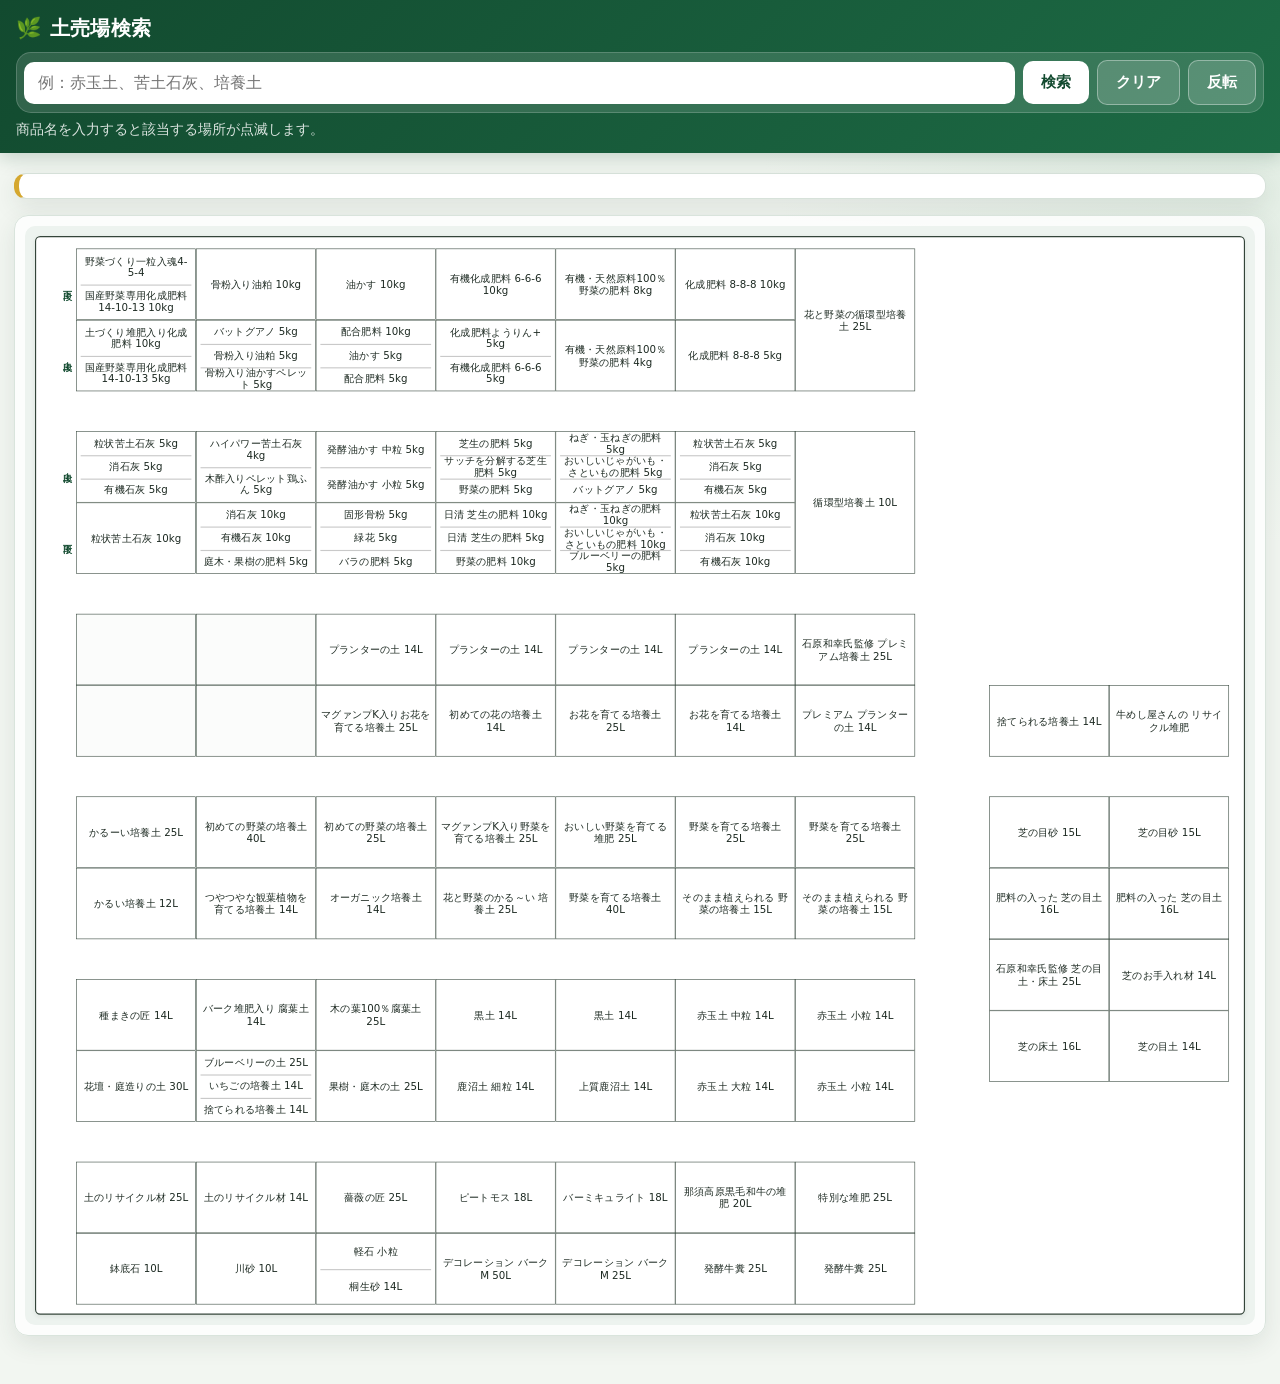
<file: preview.html>
<!DOCTYPE html>

<html lang="ja">
<head>
<meta charset="utf-8"/>
<meta content="width=device-width,initial-scale=1,maximum-scale=5,user-scalable=yes" name="viewport"/>
<title>土売場検索</title>
<style>

:root{
  --bg:#f2f6f1;--card:#fff;--text:#1d2a22;--muted:#647168;--line:#34453a;
  --accent:#1d6b45;--accent-dark:#124a2f;--accent-soft:#e2f3e9;--gold:#d5a72f;
  --shadow:0 8px 24px rgba(35,62,45,.10);
}
*{box-sizing:border-box}
html{scroll-behavior:smooth}
body{
  margin:0;font-family:system-ui,-apple-system,"Segoe UI","Noto Sans JP","Hiragino Kaku Gothic ProN",Meiryo,sans-serif;
  color:var(--text);background:radial-gradient(circle at 100% 0,rgba(177,211,187,.32),transparent 34rem),var(--bg)
}
header{position:sticky;top:0;z-index:50;color:#fff;background:linear-gradient(135deg,var(--accent-dark),var(--accent));box-shadow:0 4px 18px rgba(18,74,47,.22)}
.head{max-width:1380px;margin:auto;padding:14px 16px}
h1{font-size:1.28rem;margin:0 0 10px;letter-spacing:.02em} h1::before{content:"🌿";margin-right:.45rem}
.search-row{display:flex;gap:8px;align-items:center;padding:7px;background:rgba(255,255,255,.13);border:1px solid rgba(255,255,255,.18);border-radius:15px}
input[type=search]{flex:1;min-width:0;padding:12px 14px;font-size:16px;color:var(--text);border:0;border-radius:10px;background:#fff;outline:0}
input[type=search]:focus{box-shadow:0 0 0 3px rgba(255,225,133,.88)}
button{border:0;border-radius:10px;padding:12px 18px;font-size:15px;font-weight:700;background:#fff;color:var(--accent-dark);cursor:pointer;transition:transform .15s ease,box-shadow .15s ease}
button:hover{transform:translateY(-1px);box-shadow:0 4px 12px rgba(0,0,0,.16)} button:active{transform:translateY(0)}
button.secondary{background:rgba(255,255,255,.16);color:#fff;border:1px solid rgba(255,255,255,.36)}
.status{font-size:.88rem;color:rgba(255,255,255,.84);margin-top:7px;min-height:1.3em}
main{max-width:1380px;margin:auto;padding:20px 14px 48px}
.legend{background:#fff;border:1px solid #d7e2da;border-left:5px solid var(--gold);border-radius:12px;padding:12px 14px;margin-bottom:16px;font-size:.9rem;box-shadow:var(--shadow)}
 .mobile-hint{display:none}
.results{display:none;background:#fff;border:2px solid var(--accent);border-radius:14px;padding:12px 14px;margin:0 0 16px;box-shadow:var(--shadow)}
.results.show{display:block} .results h2{font-size:1rem;color:var(--accent);margin:0 0 8px}
.result-list{display:flex;flex-wrap:wrap;gap:7px}
.result-chip{border:1px solid #c9d8ce;background:#f8fbf9;border-radius:999px;padding:7px 10px;font-size:.82rem;color:var(--text);cursor:pointer;max-width:100%;white-space:normal;text-align:left}
.result-chip:hover{background:var(--accent-soft)}
.floor-card{background:rgba(255,255,255,.82);border:1px solid #d9e4dc;border-radius:14px;box-shadow:var(--shadow);padding:10px;overflow:hidden}
.floor-scroll{overflow:auto;-webkit-overflow-scrolling:touch;overscroll-behavior:contain;border-radius:10px;background:#edf3ef;padding:10px}
.map-sizer{position:relative;margin:0 auto}
.layout{position:absolute;left:0;top:0;width:2120.00px;height:1890.00px;background:#fff;transform-origin:top left;border:2px solid var(--line);border-radius:9px;overflow:hidden;box-shadow:0 3px 10px rgba(31,35,40,.08)}
.item{position:absolute;box-sizing:border-box;border:1px solid var(--line);display:flex;flex-direction:column;justify-content:center;align-items:center;text-align:center;line-height:1.18;padding:5px 7px;overflow:hidden;overflow-wrap:anywhere;word-break:normal;background:#fff;transition:background .16s ease,box-shadow .16s ease}
.item:hover{background:#f1f8f3} .item.blank{background:#fbfcfb}
.item div{max-width:100%;white-space:normal}
.label{position:absolute;box-sizing:border-box;display:flex;align-items:center;justify-content:center;text-align:center;line-height:1;white-space:nowrap;font-weight:800;color:var(--accent-dark);writing-mode:vertical-rl;text-orientation:upright;letter-spacing:.08em}
.match{z-index:3;outline:8px solid #f0b928;outline-offset:-8px;background:#fff6cf!important;animation:blink .7s ease-in-out 5}
@keyframes blink{0%,100%{box-shadow:inset 0 0 0 0 rgba(255,238,90,0)}50%{box-shadow:inset 0 0 0 999px rgba(255,238,90,.48)}}
@media (prefers-reduced-motion:reduce){.match{animation:none}}
.no-result{color:#8b342a;font-weight:700}
@media (max-width:720px){
  .head{padding:10px} h1{font-size:1.05rem;margin-bottom:8px}
  .search-row{display:grid;grid-template-columns:1fr 1fr 1fr;gap:7px}
  input[type=search]{grid-column:1/-1;width:100%;padding:11px 12px} button{min-height:44px;padding:10px 12px}
  .status{font-size:.8rem;margin-top:6px} main{padding:12px 8px 36px}
  .legend{padding:10px;margin-bottom:10px;font-size:.82rem;line-height:1.5} .mobile-hint{display:block;margin-top:4px;color:var(--accent);font-weight:700}
  .floor-card{padding:6px} .floor-scroll{padding:6px;overflow:visible}
  .result-chip{font-size:.75rem}
}

.item.multi-cell{
  padding:0;
  display:flex;
  flex-direction:column;
  align-items:stretch;
  justify-content:stretch;
}
.item.multi-cell .multi-product{
  flex:1 1 0;
  min-height:0;
  width:100%;
  box-sizing:border-box;
  display:flex;
  align-items:center;
  justify-content:center;
  text-align:center;
  line-height:1.12;
  padding:4px 6px;
}
.item.multi-cell .multi-product{
  position:relative;
}
.item.multi-cell .multi-product + .multi-product{
  border-top:none;
}
.item.multi-cell .multi-product + .multi-product::before{
  content:"";
  position:absolute;
  top:0;
  left:7px;
  right:7px;
  border-top:2px solid #c9c9c9;
}

</style>
</head>
<body>
<header>
<div class="head">
<h1>土売場検索</h1>
<div class="search-row">
<input autocomplete="off" id="q" placeholder="例：赤玉土、苦土石灰、培養土" type="search"/>
<button id="searchBtn" type="button">検索</button>
<button class="secondary" id="clearBtn" type="button">クリア</button>
<button aria-pressed="false" class="secondary" id="flipBtn" type="button">反転</button></div>
<div aria-live="polite" class="status" id="status">商品名を入力すると該当する場所が点滅します。</div>
</div>
</header>
<main>
<div class="legend"><span class="mobile-hint">縦画面では売場全体を縮小表示します。必要に応じてピンチ操作で拡大できます。</span></div>
<section aria-live="polite" class="results" id="results">
<h2 id="resultTitle">検索結果</h2>
<div class="result-list" id="resultList"></div>
</section>
<div class="floor-card">
<div class="floor-scroll" id="floorScroll">
<div class="map-sizer" id="mapSizer">
<div aria-label="土売場レイアウト 左90度回転" class="layout" id="layout" style="">

</div>
</div>
</div>
</div>
</main>

<script>
// ============================================================
// 土売場 商品データ
// 普段の商品変更は、基本的にこのファイルだけ編集してください。
// ============================================================
//
// 1商品:
//   "骨粉入り油粕 10kg"
//
// 1マスに複数商品:
//   ["商品A", "商品B", "商品C"]
//   → 商品数に応じて自動で等分され、2pxの区切り線が入ります。
//
// 空きマス:
//   ""
//
// 縦2マスを結合:
//   { items: ["商品名"], rowSpan: 2 }
//   → その直下は null のままにします。
//
// 検索用データは商品名から自動生成します。
// ============================================================

window.SOIL_DATA = {
  "mainBlocks": [
    {
      "labels": [
        "下段",
        "上段"
      ],
      "rows": [
        [
          [
            "野菜づくり一粒入魂4-5-4",
            "国産野菜専用化成肥料14-10-13 10kg"
          ],
          "骨粉入り油粕 10kg",
          "油かす 10kg",
          "有機化成肥料 6-6-6 10kg",
          "有機・天然原料100％ 野菜の肥料 8kg",
          "化成肥料 8-8-8 10kg",
          {
            "items": [
              "花と野菜の循環型培養土 25L"
            ],
            "rowSpan": 2
          }
        ],
        [
          [
            "土づくり堆肥入り化成肥料 10kg",
            "国産野菜専用化成肥料14-10-13 5kg"
          ],
          [
            "バットグアノ 5kg",
            "骨粉入り油粕 5kg",
            "骨粉入り油かすペレット 5kg"
          ],
          [
            "配合肥料 10kg",
            "油かす 5kg",
            "配合肥料 5kg"
          ],
          [
            "化成肥料ようりん+ 5kg",
            "有機化成肥料 6-6-6 5kg"
          ],
          "有機・天然原料100％ 野菜の肥料 4kg",
          "化成肥料 8-8-8 5kg",
          null
        ]
      ]
    },
    {
      "labels": [
        "上段",
        "下段"
      ],
      "rows": [
        [
          [
            "粒状苦土石灰 5kg",
            "消石灰 5kg",
            "有機石灰 5kg"
          ],
          [
            "ハイパワー苦土石灰 4kg",
            "木酢入りペレット鶏ふん 5kg"
          ],
          [
            "発酵油かす 中粒 5kg",
            "発酵油かす 小粒 5kg"
          ],
          [
            "芝生の肥料 5kg",
            "サッチを分解する芝生肥料 5kg",
            "野菜の肥料 5kg"
          ],
          [
            "ねぎ・玉ねぎの肥料 5kg",
            "おいしいじゃがいも・さといもの肥料 5kg",
            "バットグアノ 5kg"
          ],
          [
            "粒状苦土石灰 5kg",
            "消石灰 5kg",
            "有機石灰 5kg"
          ],
          {
            "items": [
              "循環型培養土 10L"
            ],
            "rowSpan": 2
          }
        ],
        [
          "粒状苦土石灰 10kg",
          [
            "消石灰 10kg",
            "有機石灰 10kg",
            "庭木・果樹の肥料 5kg"
          ],
          [
            "固形骨粉 5kg",
            "緑花 5kg",
            "バラの肥料 5kg"
          ],
          [
            "日清 芝生の肥料 10kg",
            "日清 芝生の肥料 5kg",
            "野菜の肥料 10kg"
          ],
          [
            "ねぎ・玉ねぎの肥料 10kg",
            "おいしいじゃがいも・さといもの肥料 10kg",
            "ブルーベリーの肥料 5kg"
          ],
          [
            "粒状苦土石灰 10kg",
            "消石灰 10kg",
            "有機石灰 10kg"
          ],
          null
        ]
      ]
    },
    {
      "labels": [
        "",
        ""
      ],
      "rows": [
        [
          "",
          "",
          "プランターの土 14L",
          "プランターの土 14L",
          "プランターの土 14L",
          "プランターの土 14L",
          "石原和幸氏監修 プレミアム培養土 25L"
        ],
        [
          "",
          "",
          "マグァンプK入りお花を育てる培養土 25L",
          "初めての花の培養土 14L",
          "お花を育てる培養土 25L",
          "お花を育てる培養土 14L",
          "プレミアム プランターの土 14L"
        ]
      ]
    },
    {
      "labels": [
        "",
        ""
      ],
      "rows": [
        [
          "かるーい培養土 25L",
          "初めての野菜の培養土 40L",
          "初めての野菜の培養土 25L",
          "マグァンプK入り野菜を育てる培養土 25L",
          "おいしい野菜を育てる堆肥 25L",
          "野菜を育てる培養土 25L",
          "野菜を育てる培養土 25L"
        ],
        [
          "かるい培養土 12L",
          "つやつやな観葉植物を育てる培養土 14L",
          "オーガニック培養土 14L",
          "花と野菜のかる～い 培養土 25L",
          "野菜を育てる培養土 40L",
          "そのまま植えられる 野菜の培養土 15L",
          "そのまま植えられる 野菜の培養土 15L"
        ]
      ]
    },
    {
      "labels": [
        "",
        ""
      ],
      "rows": [
        [
          "種まきの匠 14L",
          "バーク堆肥入り 腐葉土 14L",
          "木の葉100％腐葉土 25L",
          "黒土 14L",
          "黒土 14L",
          "赤玉土 中粒 14L",
          "赤玉土 小粒 14L"
        ],
        [
          "花壇・庭造りの土 30L",
          [
            "ブルーベリーの土 25L",
            "いちごの培養土 14L",
            "捨てられる培養土 14L"
          ],
          "果樹・庭木の土 25L",
          "鹿沼土 細粒 14L",
          "上質鹿沼土 14L",
          "赤玉土 大粒 14L",
          "赤玉土 小粒 14L"
        ]
      ]
    },
    {
      "labels": [
        "",
        ""
      ],
      "rows": [
        [
          "土のリサイクル材 25L",
          "土のリサイクル材 14L",
          "薔薇の匠 25L",
          "ピートモス 18L",
          "バーミキュライト 18L",
          "那須高原黒毛和牛の堆肥 20L",
          "特別な堆肥 25L"
        ],
        [
          "鉢底石 10L",
          "川砂 10L",
          [
            "軽石 小粒",
            "桐生砂 14L"
          ],
          "デコレーション バークM 50L",
          "デコレーション バークM 25L",
          "発酵牛糞 25L",
          "発酵牛糞 25L"
        ]
      ]
    }
  ],
  "side": {
    "upperIsland": [
      [
        "捨てられる培養土 14L",
        "牛めし屋さんの リサイクル堆肥"
      ]
    ],
    "turfIsland": [
      [
        "芝の目砂 15L",
        "芝の目砂 15L"
      ],
      [
        "肥料の入った 芝の目土 16L",
        "肥料の入った 芝の目土 16L"
      ],
      [
        "石原和幸氏監修 芝の目土・床土 25L",
        "芝のお手入れ材 14L"
      ],
      [
        "芝の床土 16L",
        "芝の目土 14L"
      ]
    ]
  }
};

</script><script>
(() => {
  "use strict";

  const BASE_W = 2120;
  const BASE_H = 1890;

  // 商品入れ替えだけなら、ここは編集不要です。
  const LAYOUT = {
    cellWidth: 210,
    cellHeight: 125,
    mainX: 70,
    blockYs: [20, 340, 660, 980, 1300, 1620],

    labelX: 42,
    labelWidth: 24.62,
    labelHeight: 70.15,

    upperIslandX: 1670,
    upperIslandY: 785,

    turfIslandX: 1670,
    turfIslandY: 980
  };

  const data = window.SOIL_DATA;

  const q = document.getElementById("q");
  const searchBtn = document.getElementById("searchBtn");
  const clearBtn = document.getElementById("clearBtn");
  const flipBtn = document.getElementById("flipBtn");
  const status = document.getElementById("status");
  const results = document.getElementById("results");
  const resultTitle = document.getElementById("resultTitle");
  const resultList = document.getElementById("resultList");
  const floorScroll = document.getElementById("floorScroll");
  const mapSizer = document.getElementById("mapSizer");
  const layout = document.getElementById("layout");

  let items = [];
  let targets = [];
  let currentScale = 1;
  let flipped = false;

  const normalize = (s) => String(s || "")
    .normalize("NFKC")
    .toLowerCase()
    .replace(/[\s・･,，。．/／()（）\[\]【】「」『』＋+\-－_%％]/g, "");

  function parseCell(cell) {
    if (cell === null) {
      return { skip: true };
    }

    if (cell === "") {
      return { items: [], rowSpan: 1 };
    }

    if (typeof cell === "string") {
      return { items: [cell], rowSpan: 1 };
    }

    if (Array.isArray(cell)) {
      return { items: cell, rowSpan: 1 };
    }

    if (cell && typeof cell === "object" && Array.isArray(cell.items)) {
      return {
        items: cell.items,
        rowSpan: Number(cell.rowSpan) || 1
      };
    }

    return { items: [], rowSpan: 1 };
  }

  function saveNormalBox(el, left, top, width, height) {
    el.dataset.normalLeft = String(left);
    el.dataset.normalTop = String(top);
    el.dataset.boxWidth = String(width);
    el.dataset.boxHeight = String(height);
  }

  function createItem(cell, left, top) {
    const parsed = parseCell(cell);
    if (parsed.skip) return;

    const width = LAYOUT.cellWidth;
    const height = LAYOUT.cellHeight * parsed.rowSpan;

    const el = document.createElement("div");
    el.className = "item";
    el.style.left = left.toFixed(2) + "px";
    el.style.top = top.toFixed(2) + "px";
    el.style.width = width.toFixed(2) + "px";
    el.style.height = height.toFixed(2) + "px";
    el.style.fontSize = "18px";

    saveNormalBox(el, left, top, width, height);

    if (parsed.items.length === 0) {
      el.classList.add("blank");
      layout.appendChild(el);
      return;
    }

    el.dataset.label = parsed.items.join(" / ");
    el.dataset.search = normalize(parsed.items.join(" "));

    if (parsed.items.length > 1) {
      el.classList.add("multi-cell");

      parsed.items.forEach(name => {
        const line = document.createElement("div");
        line.className = "multi-product";
        line.textContent = name;
        el.appendChild(line);
      });
    } else {
      const line = document.createElement("div");
      line.textContent = parsed.items[0];
      el.appendChild(line);
    }

    layout.appendChild(el);
  }

  function createLabel(text, top) {
    if (!text) return;

    const left = LAYOUT.labelX;
    const width = LAYOUT.labelWidth;
    const height = LAYOUT.labelHeight;
    const y = top + (LAYOUT.cellHeight - height) / 2;

    const el = document.createElement("div");
    el.className = "label";
    el.textContent = text;
    el.style.left = left.toFixed(2) + "px";
    el.style.top = y.toFixed(2) + "px";
    el.style.width = width.toFixed(2) + "px";
    el.style.height = height.toFixed(2) + "px";
    el.style.fontSize = "16px";

    saveNormalBox(el, left, y, width, height);
    layout.appendChild(el);
  }

  function renderMainBlocks() {
    data.mainBlocks.forEach((block, blockIndex) => {
      const blockTop = LAYOUT.blockYs[blockIndex];

      for (let rowIndex = 0; rowIndex < 2; rowIndex++) {
        const rowTop = blockTop + rowIndex * LAYOUT.cellHeight;
        createLabel(block.labels?.[rowIndex] || "", rowTop);

        const row = block.rows?.[rowIndex] || [];

        for (let colIndex = 0; colIndex < 7; colIndex++) {
          createItem(
            colIndex < row.length ? row[colIndex] : "",
            LAYOUT.mainX + colIndex * LAYOUT.cellWidth,
            rowTop
          );
        }
      }
    });
  }

  function renderGrid(rows, startX, startY) {
    rows.forEach((row, rowIndex) => {
      row.forEach((cell, colIndex) => {
        createItem(
          cell,
          startX + colIndex * LAYOUT.cellWidth,
          startY + rowIndex * LAYOUT.cellHeight
        );
      });
    });
  }

  function renderLayout() {
    layout.replaceChildren();

    renderMainBlocks();

    renderGrid(
      data.side.upperIsland || [],
      LAYOUT.upperIslandX,
      LAYOUT.upperIslandY
    );

    renderGrid(
      data.side.turfIsland || [],
      LAYOUT.turfIslandX,
      LAYOUT.turfIslandY
    );

    items = [...layout.querySelectorAll(".item")];
    targets = [...layout.querySelectorAll(".item, .label")];
  }

  function fitText() {
    items.forEach(el => {
      if (el.classList.contains("blank")) return;

      let size = 18;
      el.style.fontSize = size + "px";

      while (
        size > 7 &&
        (el.scrollHeight > el.clientHeight || el.scrollWidth > el.clientWidth)
      ) {
        size -= 1;
        el.style.fontSize = size + "px";
      }
    });
  }

  function fitMap() {
    const mobile = window.matchMedia("(max-width:720px)").matches;
    const available = Math.max(
      280,
      floorScroll.clientWidth - (mobile ? 12 : 20)
    );

    currentScale = Math.min(1, available / BASE_W);

    layout.style.transform = `scale(${currentScale})`;
    mapSizer.style.width = (BASE_W * currentScale) + "px";
    mapSizer.style.height = (BASE_H * currentScale) + "px";
  }

  function clearMatches() {
    items.forEach(el => el.classList.remove("match"));
    results.classList.remove("show");
    resultList.replaceChildren();
  }

  function jumpTo(el) {
    const cardTop =
      document.querySelector(".floor-card").getBoundingClientRect().top +
      window.scrollY;

    const top = parseFloat(el.style.top || 0) * currentScale;

    window.scrollTo({
      top: Math.max(0, cardTop + top - 160),
      behavior: "smooth"
    });

    el.classList.remove("match");
    void el.offsetWidth;
    el.classList.add("match");
  }

  function runSearch() {
    clearMatches();

    const raw = q.value.trim();
    const terms = raw.split(/\s+/).map(normalize).filter(Boolean);

    if (!terms.length) {
      status.textContent =
        "商品名を入力すると該当する場所が点滅します。";
      return;
    }

    const matches = items.filter(el => {
      if (el.classList.contains("blank")) return false;

      const hay = el.dataset.search || "";
      return terms.every(term => hay.includes(term));
    });

    matches.forEach(el => el.classList.add("match"));

    if (!matches.length) {
      status.innerHTML =
        '<span class="no-result">「' +
        escapeHtml(raw) +
        '」に一致する商品は見つかりませんでした。</span>';
      return;
    }

    status.textContent =
      `「${raw}」：${matches.length}か所見つかりました。`;

    resultTitle.textContent =
      `該当する場所 ${matches.length}件`;

    matches.forEach((el, index) => {
      const button = document.createElement("button");
      button.type = "button";
      button.className = "result-chip";
      button.textContent =
        `${index + 1}. ${el.dataset.label || "該当場所"}`;
      button.addEventListener("click", () => jumpTo(el));
      resultList.appendChild(button);
    });

    results.classList.add("show");

    setTimeout(() => jumpTo(matches[0]), 80);
  }

  function escapeHtml(s) {
    const div = document.createElement("div");
    div.textContent = s;
    return div.innerHTML;
  }

  function applyOrientation() {
    targets.forEach(el => {
      const normalLeft = Number(el.dataset.normalLeft);
      const normalTop = Number(el.dataset.normalTop);
      const width = Number(el.dataset.boxWidth);
      const height = Number(el.dataset.boxHeight);

      if (
        !Number.isFinite(normalLeft) ||
        !Number.isFinite(normalTop) ||
        !Number.isFinite(width) ||
        !Number.isFinite(height)
      ) return;

      if (flipped) {
        el.style.left =
          (BASE_W - normalLeft - width).toFixed(2) + "px";
        el.style.top =
          (BASE_H - normalTop - height).toFixed(2) + "px";
      } else {
        el.style.left = normalLeft.toFixed(2) + "px";
        el.style.top = normalTop.toFixed(2) + "px";
      }
    });

    // ボタン名は常に「反転」
    flipBtn.textContent = "反転";
    flipBtn.setAttribute(
      "aria-pressed",
      flipped ? "true" : "false"
    );
  }

  searchBtn.addEventListener("click", runSearch);

  q.addEventListener("keydown", event => {
    if (event.key === "Enter") {
      event.preventDefault();
      runSearch();
    }
  });

  clearBtn.addEventListener("click", () => {
    q.value = "";
    clearMatches();
    status.textContent =
      "商品名を入力すると該当する場所が点滅します。";
    q.focus();
    window.scrollTo({ top: 0, behavior: "smooth" });
  });

  flipBtn.addEventListener("click", () => {
    flipped = !flipped;
    applyOrientation();
  });

  window.addEventListener("resize", fitMap, { passive: true });

  renderLayout();
  fitText();
  fitMap();
  applyOrientation();
})();

</script></body>
</html>
</file>
<file: style.css>
:root{
  --bg:#f2f6f1;--card:#fff;--text:#1d2a22;--muted:#647168;--line:#34453a;
  --accent:#1d6b45;--accent-dark:#124a2f;--accent-soft:#e2f3e9;--gold:#d5a72f;
  --shadow:0 8px 24px rgba(35,62,45,.10);
}
*{box-sizing:border-box}
html{scroll-behavior:smooth}
body{
  margin:0;font-family:system-ui,-apple-system,"Segoe UI","Noto Sans JP","Hiragino Kaku Gothic ProN",Meiryo,sans-serif;
  color:var(--text);background:radial-gradient(circle at 100% 0,rgba(177,211,187,.32),transparent 34rem),var(--bg)
}
header{position:sticky;top:0;z-index:50;color:#fff;background:linear-gradient(135deg,var(--accent-dark),var(--accent));box-shadow:0 4px 18px rgba(18,74,47,.22)}
.head{max-width:1380px;margin:auto;padding:14px 16px}
h1{font-size:1.28rem;margin:0 0 10px;letter-spacing:.02em} h1::before{content:"🌿";margin-right:.45rem}
.search-row{display:flex;gap:8px;align-items:center;padding:7px;background:rgba(255,255,255,.13);border:1px solid rgba(255,255,255,.18);border-radius:15px}
input[type=search]{flex:1;min-width:0;padding:12px 14px;font-size:16px;color:var(--text);border:0;border-radius:10px;background:#fff;outline:0}
input[type=search]:focus{box-shadow:0 0 0 3px rgba(255,225,133,.88)}
button{border:0;border-radius:10px;padding:12px 18px;font-size:15px;font-weight:700;background:#fff;color:var(--accent-dark);cursor:pointer;transition:transform .15s ease,box-shadow .15s ease}
button:hover{transform:translateY(-1px);box-shadow:0 4px 12px rgba(0,0,0,.16)} button:active{transform:translateY(0)}
button.secondary{background:rgba(255,255,255,.16);color:#fff;border:1px solid rgba(255,255,255,.36)}
.status{font-size:.88rem;color:rgba(255,255,255,.84);margin-top:7px;min-height:1.3em}
main{max-width:1380px;margin:auto;padding:20px 14px 48px}
.legend{background:#fff;border:1px solid #d7e2da;border-left:5px solid var(--gold);border-radius:12px;padding:12px 14px;margin-bottom:16px;font-size:.9rem;box-shadow:var(--shadow)}
 .mobile-hint{display:none}
.results{display:none;background:#fff;border:2px solid var(--accent);border-radius:14px;padding:12px 14px;margin:0 0 16px;box-shadow:var(--shadow)}
.results.show{display:block} .results h2{font-size:1rem;color:var(--accent);margin:0 0 8px}
.result-list{display:flex;flex-wrap:wrap;gap:7px}
.result-chip{border:1px solid #c9d8ce;background:#f8fbf9;border-radius:999px;padding:7px 10px;font-size:.82rem;color:var(--text);cursor:pointer;max-width:100%;white-space:normal;text-align:left}
.result-chip:hover{background:var(--accent-soft)}
.floor-card{background:rgba(255,255,255,.82);border:1px solid #d9e4dc;border-radius:14px;box-shadow:var(--shadow);padding:10px;overflow:hidden}
.floor-scroll{overflow:auto;-webkit-overflow-scrolling:touch;overscroll-behavior:contain;border-radius:10px;background:#edf3ef;padding:10px}
.map-sizer{position:relative;margin:0 auto}
.layout{position:absolute;left:0;top:0;width:2120.00px;height:1890.00px;background:#fff;transform-origin:top left;border:2px solid var(--line);border-radius:9px;overflow:hidden;box-shadow:0 3px 10px rgba(31,35,40,.08)}
.item{position:absolute;box-sizing:border-box;border:1px solid var(--line);display:flex;flex-direction:column;justify-content:center;align-items:center;text-align:center;line-height:1.18;padding:5px 7px;overflow:hidden;overflow-wrap:anywhere;word-break:normal;background:#fff;transition:background .16s ease,box-shadow .16s ease}
.item:hover{background:#f1f8f3} .item.blank{background:#fbfcfb}
.item div{max-width:100%;white-space:normal}
.label{position:absolute;box-sizing:border-box;display:flex;align-items:center;justify-content:center;text-align:center;line-height:1;white-space:nowrap;font-weight:800;color:var(--accent-dark);writing-mode:vertical-rl;text-orientation:upright;letter-spacing:.08em}
.match{z-index:3;outline:8px solid #f0b928;outline-offset:-8px;background:#fff6cf!important;animation:blink .7s ease-in-out 5}
@keyframes blink{0%,100%{box-shadow:inset 0 0 0 0 rgba(255,238,90,0)}50%{box-shadow:inset 0 0 0 999px rgba(255,238,90,.48)}}
@media (prefers-reduced-motion:reduce){.match{animation:none}}
.no-result{color:#8b342a;font-weight:700}
@media (max-width:720px){
  .head{padding:10px} h1{font-size:1.05rem;margin-bottom:8px}
  .search-row{display:grid;grid-template-columns:1fr 1fr 1fr;gap:7px}
  input[type=search]{grid-column:1/-1;width:100%;padding:11px 12px} button{min-height:44px;padding:10px 12px}
  .status{font-size:.8rem;margin-top:6px} main{padding:12px 8px 36px}
  .legend{padding:10px;margin-bottom:10px;font-size:.82rem;line-height:1.5} .mobile-hint{display:block;margin-top:4px;color:var(--accent);font-weight:700}
  .floor-card{padding:6px} .floor-scroll{padding:6px;overflow:visible}
  .result-chip{font-size:.75rem}
}

.item.multi-cell{
  padding:0;
  display:flex;
  flex-direction:column;
  align-items:stretch;
  justify-content:stretch;
}
.item.multi-cell .multi-product{
  flex:1 1 0;
  min-height:0;
  width:100%;
  box-sizing:border-box;
  display:flex;
  align-items:center;
  justify-content:center;
  text-align:center;
  line-height:1.12;
  padding:4px 6px;
}
.item.multi-cell .multi-product{
  position:relative;
}
.item.multi-cell .multi-product + .multi-product{
  border-top:none;
}
.item.multi-cell .multi-product + .multi-product::before{
  content:"";
  position:absolute;
  top:0;
  left:7px;
  right:7px;
  border-top:2px solid #c9c9c9;
}

.title-row{
  display:flex;
  align-items:baseline;
  gap:12px;
  margin:0 0 10px;
}
.title-row h1{
  margin:0;
}
.updated-at{
  font-size:.82rem;
  color:rgba(255,255,255,.82);
  white-space:nowrap;
}
@media (max-width:720px){
  .title-row{
    gap:8px;
    margin-bottom:8px;
  }
  .updated-at{
    font-size:.72rem;
  }
}
</file>
